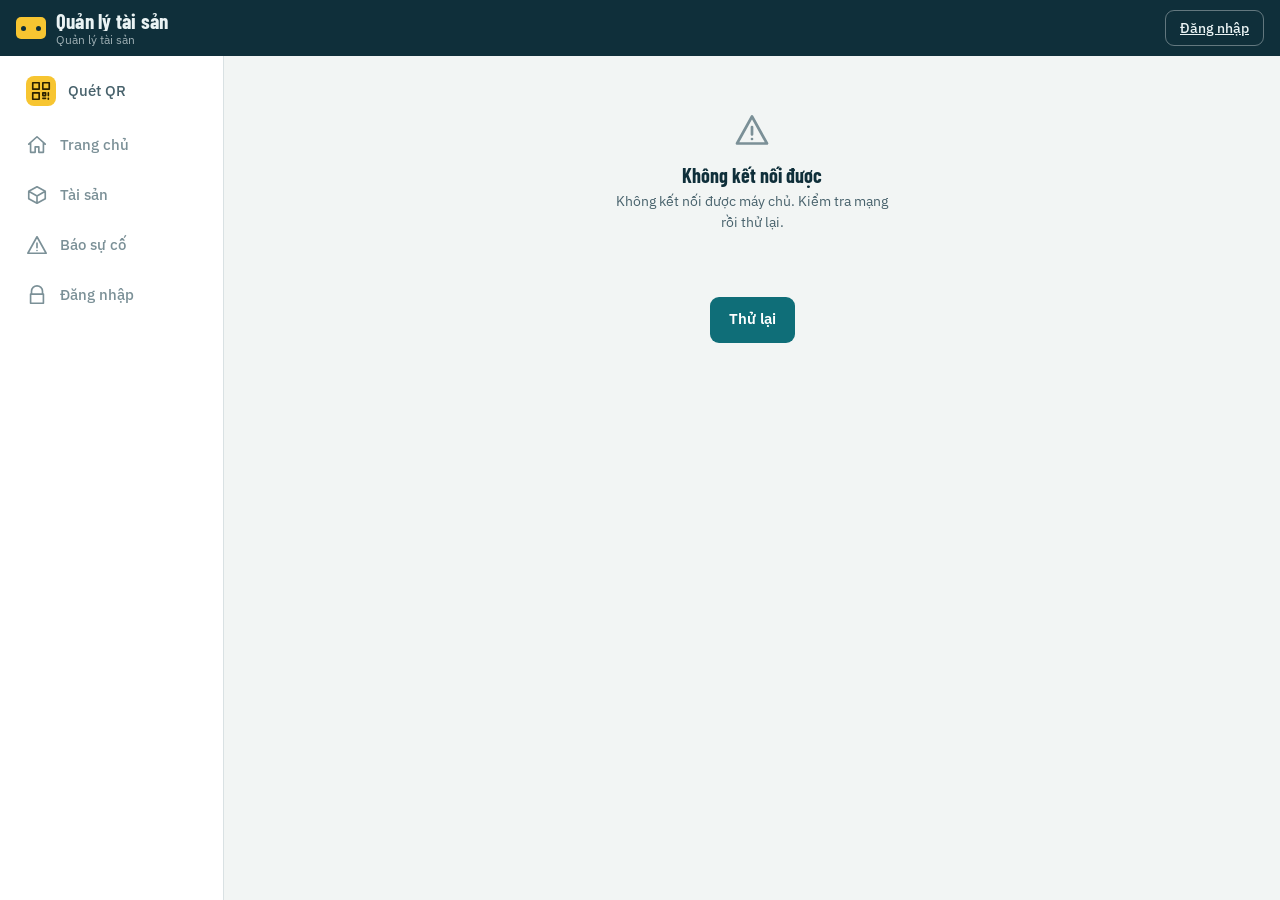
<file: index.html>
<!doctype html>
<html lang="vi">
<head>
<meta charset="utf-8">
<meta name="viewport" content="width=device-width, initial-scale=1, viewport-fit=cover">
<meta name="theme-color" content="#0F2F3A">
<meta name="color-scheme" content="light dark">
<meta name="apple-mobile-web-app-capable" content="yes">
<meta name="apple-mobile-web-app-title" content="Quản lý tài sản">
<title>Quản lý tài sản</title>
<link rel="manifest" href="manifest.webmanifest">
<link rel="icon" type="image/png" href="assets/icon-192.png">
<link rel="apple-touch-icon" href="assets/apple-touch-icon.png">
<link rel="stylesheet" href="assets/app.css">
<script src="config.js"></script>
<script src="assets/common.js"></script>
<script>if(!window.QL){document.addEventListener('DOMContentLoaded',function(){document.body.innerHTML='<div style="font:16px/1.6 Arial,sans-serif;max-width:560px;margin:10vh auto;padding:0 20px;color:#0F2F3A"><h2 style="margin:0 0 12px">Chưa tải được giao diện</h2><p>Trên GitHub đang <b>thiếu thư mục assets</b> (hoặc file assets/common.js). Hãy tải lên đủ các mục: <b>index.html, labels.html, config.js, manifest.webmanifest</b> và hai thư mục <b>assets</b>, <b>lib</b>. Xong thì chờ 1 đến 2 phút rồi tải lại trang (Ctrl+F5).</p></div>';});}</script>
</head>
<body>
<header class="topbar" id="topbar"></header>
<main id="main"><div id="view" aria-live="polite"></div></main>
<nav class="tabbar" id="tabbar" aria-label="Điều hướng chính"></nav>
<div class="toast-root" id="toast-root" aria-live="polite"></div>
<div id="sheet-root"></div>
<noscript><p style="padding:24px">Ứng dụng cần bật JavaScript để hoạt động.</p></noscript>
<script>
/* ===== PHẦN 1: lõi ứng dụng, khung giao diện, trang chủ, danh sách và hồ sơ tài sản ===== */
(function () {
  'use strict';
  var Q = window.QL, esc = Q.esc, icon = Q.icon, api = Q.api, Auth = Q.Auth, toast = Q.toast;
  var $ = function (s, r) { return (r || document).querySelector(s); };
  var $$ = function (s, r) { return Array.prototype.slice.call((r || document).querySelectorAll(s)); };
  var view = document.getElementById('view');
  var S = { cfg: null, meta: null, assets: null, assetsAt: 0, nav: 0, badge: { tasks: 0, inc: 0 } };
  var KIND = { plan: 'Bảo trì', kiemdinh: 'Kiểm định', baohanh: 'Hết bảo hành', hopdong: 'Hợp đồng' };
  var isStaff = function () { return Auth.is(); };
  var canEdit = function () { return Auth.can(['BQT', 'KY_THUAT']); };

  /* ---------- Thành phần dùng lại ---------- */
  function statusTag(s) { return '<span class="tag ' + Q.toneOfStatus(s) + '"><i class="dot"></i>' + esc(s) + '</span>'; }
  function planTag(p) { return '<span class="tag ' + Q.toneOfPlan(p.trangThai) + '">' + esc(p.trangThai === 'Còn hạn' ? 'Còn hạn' : Q.dueText(p.conLai)) + '</span>'; }
  function monogram(code, cls) { return '<span class="' + (cls || 'thumb') + '" style="background:' + Q.hue(code) + ';color:#fff">' + esc(code) + '</span>'; }
  function emptyBox(ic, title, text, action) {
    return '<div class="empty">' + icon(ic) + '<h3>' + esc(title) + '</h3><p>' + esc(text) + '</p>' + (action || '') + '</div>';
  }
  function skeleton(n) { var h = ''; for (var i = 0; i < (n || 5); i++) h += '<div class="sk-row"><div class="sk"></div><div><div class="sk sk-line" style="width:70%"></div><div class="sk sk-line" style="width:45%"></div></div></div>'; return '<div class="register">' + h + '</div>'; }
  function errorView(msg, retry) {
    view.innerHTML = '<div class="page">' + emptyBox('alert', 'Không tải được dữ liệu', msg, '<button class="btn" id="retry">' + icon('refresh', 'sm') + 'Thử lại</button>') + '</div>';
    $('#retry').onclick = retry;
  }
  function busy(btn, fn) {
    var old = btn.innerHTML; btn.disabled = true; btn.innerHTML = '<span class="spin"></span>';
    return Promise.resolve().then(fn).finally(function () { btn.disabled = false; btn.innerHTML = old; });
  }
  function setTitle(t) { document.title = (t ? t + ' - ' : '') + (S.cfg ? S.cfg.tenNgan || S.cfg.ten : 'Quản lý tài sản'); }
  function go(path) { if (location.hash === '#' + path) render(); else location.hash = path; }

  /* ---------- Ngăn kéo / hộp thoại ---------- */
  function openSheet(o) {
    var root = $('#sheet-root'), prev = document.activeElement, ov = document.createElement('div');
    ov.className = 'overlay';
    ov.innerHTML = '<div class="sheet" role="dialog" aria-modal="true" aria-label="' + esc(o.title) + '"><div class="sheet-head"><h2>' + esc(o.title) + '</h2><button class="x" type="button" aria-label="Đóng">' + icon('x', 'sm') + '</button></div><div class="sheet-body">' + (o.body || '') + '</div>' + (o.foot ? '<div class="sheet-foot">' + o.foot + '</div>' : '') + '</div>';
    root.appendChild(ov); document.body.style.overflow = 'hidden';
    var done = false;
    var h = {
      el: ov, body: $('.sheet-body', ov), foot: $('.sheet-foot', ov),
      close: function () {
        if (done) return; done = true; ov.remove();
        if (!$('#sheet-root .overlay')) document.body.style.overflow = '';
        if (prev && prev.focus) { try { prev.focus(); } catch (e) { /* bỏ qua */ } }
        if (o.onClose) o.onClose();
      }
    };
    ov.addEventListener('mousedown', function (e) { if (e.target === ov) h.close(); });
    ov.addEventListener('keydown', function (e) { if (e.key === 'Escape') h.close(); });
    $('.x', ov).addEventListener('click', h.close);
    setTimeout(function () { var f = $('input:not([type=hidden]),textarea,select', h.body); (f || $('.x', ov)).focus({ preventScroll: true }); }, 40);
    return h;
  }
  function confirmBox(title, text, ok, danger) {
    return new Promise(function (resolve) {
      var s = openSheet({
        title: title, body: '<p class="muted" style="margin:0">' + esc(text) + '</p>',
        foot: '<button class="btn ghost" data-a="no">Hủy</button><button class="btn ' + (danger ? 'danger' : '') + '" data-a="yes">' + esc(ok || 'Đồng ý') + '</button>',
        onClose: function () { resolve(false); }
      });
      s.foot.addEventListener('click', function (e) { var b = e.target.closest('[data-a]'); if (!b) return; if (b.dataset.a === 'yes') resolve(true); s.close(); });
    });
  }

  /* ---------- Khung: thanh trên và thanh điều hướng ---------- */
  function renderShell() {
    var cfg = S.cfg || {}, u = Auth.user;
    $('#topbar').innerHTML =
      '<a class="brand" href="#/"><span class="brand-mark"></span><span><span class="brand-name">' + esc(cfg.tenNgan || cfg.ten || 'Quản lý tài sản') + '</span><div class="brand-sub">Quản lý tài sản</div></span></a><span class="grow"></span>' +
      (u ? '<button class="chip-user" id="btn-account" aria-label="Tài khoản"><span class="avatar">' + esc(initial(u.ten)) + '</span>' + esc(shortName(u.ten)) + '</button>'
        : '<a class="btn-login" href="#/login">Đăng nhập</a>');
    var tabs = u ? [
      ['home', '/', 'home', 'Trang chủ'], ['assets', '/assets', 'box', 'Tài sản'], ['scan', '/scan', 'qr', 'Quét QR'],
      ['tasks', '/tasks', 'tasks', 'Công việc'], ['incidents', '/incidents', 'alert', 'Sự cố']
    ] : [
      ['home', '/', 'home', 'Trang chủ'], ['assets', '/assets', 'box', 'Tài sản'], ['scan', '/scan', 'qr', 'Quét QR'],
      ['report', '/report', 'alert', 'Báo sự cố'], ['login', '/login', 'lock', 'Đăng nhập']
    ];
    if (u && u.vaiTro === 'BQT') tabs.push(['dashboard', '/dashboard', 'chart', 'Tổng quan']);
    $('#tabbar').innerHTML = tabs.map(function (t) {
      var n = t[0] === 'tasks' ? S.badge.tasks : (t[0] === 'incidents' ? S.badge.inc : 0);
      return '<a class="tab ' + (t[0] === 'scan' ? 'scan' : '') + (t[0] === 'dashboard' ? ' desk-only' : '') + '" data-tab="' + t[0] + '" href="#' + t[1] + '">' +
        (t[0] === 'scan' ? '<span class="ico-wrap">' + icon(t[2]) + '</span>' : icon(t[2])) + '<span>' + t[3] + '</span>' + (n ? '<span class="count">' + (n > 99 ? '99+' : n) + '</span>' : '') + '</a>';
    }).join('');
    var b = $('#btn-account'); if (b) b.onclick = openAccount;
  }
  function initial(n) { n = String(n || '?').trim(); return n.split(/\s+/).pop().charAt(0).toUpperCase(); }
  function shortName(n) { var p = String(n || '').trim().split(/\s+/); return p.length > 2 ? p.slice(-2).join(' ') : p.join(' '); }
  function markTab(name) {
    $$('#tabbar .tab').forEach(function (t) { if (t.dataset.tab === name) t.setAttribute('aria-current', 'page'); else t.removeAttribute('aria-current'); });
  }
  function setBadges(h) { if (!h || !h.stats) return; S.badge.tasks = (h.stats.quaHan || 0); S.badge.inc = (h.stats.suCoMo || 0); renderShell(); markTab(S.curTab); }

  /* ---------- Dữ liệu dùng chung ---------- */
  function loadAssets(force) {
    if (!force && S.assets && Date.now() - S.assetsAt < 90000) return Promise.resolve(S.assets);
    return api('assets').then(function (a) { S.assets = a; S.assetsAt = Date.now(); return a; });
  }
  function loadMeta() { if (S.meta || !canEditOrStaff()) return Promise.resolve(S.meta || { locations: [], vendors: [] }); return api('meta').then(function (m) { S.meta = m; return m; }); }
  function canEditOrStaff() { return isStaff(); }
  function invalidate() { S.assetsAt = 0; S.assets = null; S.meta = null; }

  /* ---------- Hàng danh sách ---------- */
  function assetRow(a) {
    var img = a.anh ? '<img class="thumb" loading="lazy" decoding="async" referrerpolicy="no-referrer" alt="" src="' + esc(Q.thumb(a.anh, 160)) + '">' : monogram(a.nhom, 'thumb');
    var due = (isStaff() && a.kh && a.kh.trangThai !== 'Còn hạn') ? '<span class="tag ' + Q.toneOfPlan(a.kh.trangThai) + '">' + esc(Q.dueText(a.kh.conLai)) + '</span>' : '';
    return '<a class="row" href="#/a/' + encodeURIComponent(a.id) + '">' + img + '<div><p class="name">' + esc(a.ten) + '</p><div class="sub"><span class="mono">' + esc(a.id) + '</span>' +
      (a.viTri ? '<span>' + icon('pin') + esc(a.viTri) + '</span>' : '') + '</div></div><div class="end">' + statusTag(a.tinhTrang) + due + '</div></a>';
  }
  function taskRow(t) {
    var tone = t.trangThai === 'Quá hạn' ? 'bad' : 'warn', tag = '<span class="tag ' + tone + '">' + esc(Q.dueText(t.soNgay)) + '</span>';
    var inner = '<span class="bar ' + tone + '"></span><div><p class="name">' + esc(t.ten) + '</p><div class="sub"><span>' + esc(t.hangMuc || KIND[t.loai]) + '</span>' + (t.viTri ? '<span>' + icon('pin') + esc(t.viTri) + '</span>' : '') +
      '</div></div><div class="end">' + tag + '<span class="faint" style="font-size:12px">hạn ' + esc(Q.fmtDate(t.han)) + '</span></div>';
    return t.maTS ? '<a class="row no-thumb" href="#/a/' + encodeURIComponent(t.maTS) + '">' + inner + '</a>' : '<div class="row no-thumb">' + inner + '</div>';
  }
  function logRow(l) {
    return '<a class="row no-thumb" href="#/a/' + encodeURIComponent(l.maTS) + '"><div><p class="name">' + esc(l.tenTS) + '</p><div class="sub"><span>' + esc(l.loai) + '</span><span>' + esc(Q.ago(l.thoiGian)) + '</span></div>' +
      '<div class="muted" style="font-size:13.5px;margin-top:3px;display:-webkit-box;-webkit-line-clamp:2;-webkit-box-orient:vertical;overflow:hidden">' + esc(l.noiDung) + '</div></div><span></span></a>';
  }

  /* ---------- Trang chủ ---------- */
  function viewHome() {
    var my = ++S.nav, cfg = S.cfg, u = Auth.user, staff = isStaff();
    setTitle('');
    var hero = '<section class="hero"><div class="page"><p class="kicker">' + esc(staff ? cfg.ten : 'Quản lý tài sản tòa nhà') + '</p><h1>' + esc(staff ? u.ten : cfg.ten) + '</h1><p>' +
      (staff ? (u.ten === u.vaiTroTen ? '' : esc(u.vaiTroTen) + '. ') + 'Dưới đây là việc cần chú ý hôm nay.' : 'Tra cứu thiết bị, xem lịch sử bảo trì và gửi phản ánh khi phát hiện sự cố.') + '</p>' +
      (staff ? '' : '<div class="hero-actions"><a class="btn signal" href="#/scan">' + icon('qr', 'sm') + 'Quét mã QR</a><a class="btn on-dark" href="#/report">' + icon('alert', 'sm') + 'Báo sự cố</a></div>') + '</div></section>' +
      '<form class="searchbox" id="home-search" role="search">' + icon('search') + '<input type="search" placeholder="Tìm thiết bị theo tên hoặc mã" aria-label="Tìm thiết bị" autocomplete="off"></form>';
    view.innerHTML = hero + '<div class="page" id="home-body" style="padding-top:26px">' + skeleton(4) + '</div>';
    $('#home-search').addEventListener('submit', function (e) { e.preventDefault(); var q = $('input', e.target).value.trim(); go('/assets' + (q ? '?q=' + encodeURIComponent(q) : '')); });
    return api('home').then(function (h) {
      if (my !== S.nav) return;
      if (Auth.is() && !h.user) { Auth.clear(); renderShell(); markTab('home'); toast('Phiên đăng nhập đã hết hạn.', 'err'); return viewHome(); }
      setBadges(h);
      var b = '';
      if (cfg.thongBao) b += '<div class="notice">' + icon('info') + '<span>' + esc(cfg.thongBao) + '</span></div>';
      if (staff) {
        var st = h.stats;
        b += '<div class="strip" style="margin-top:2px"><a class="cell" href="#/tasks"><div class="num ' + (st.quaHan ? 'bad' : '') + '">' + st.quaHan + '</div><div class="lbl">Quá hạn</div></a>' +
          '<a class="cell" href="#/tasks"><div class="num ' + (st.sapDen ? 'warn' : '') + '">' + st.sapDen + '</div><div class="lbl">Sắp đến hạn</div></a>' +
          '<a class="cell" href="#/incidents"><div class="num ' + (st.suCoMo ? 'info' : '') + '">' + st.suCoMo + '</div><div class="lbl">Sự cố đang mở</div></a>' +
          '<a class="cell" href="#/assets"><div class="num">' + st.taiSan + '</div><div class="lbl">Tài sản</div></a></div>';
        if (st.choDuyet) b += '<a class="notice" href="#/dashboard" style="text-decoration:none;margin-top:12px">' + icon('money') + '<span>' + st.choDuyet + ' khoản chi phí đang chờ Ban Quản Trị duyệt.</span></a>';
        b += '<div class="section"><div class="quick">' +
          '<a href="#/scan"><span class="qi y">' + icon('qr') + '</span>Quét mã QR</a>' +
          (canEdit() ? '<a href="#/new"><span class="qi">' + icon('plus') + '</span>Thêm tài sản</a>' : '') +
          '<a href="#/report"><span class="qi">' + icon('alert') + '</span>Báo sự cố</a>' +
          (Auth.can(['BQT']) ? '<a href="#/dashboard"><span class="qi">' + icon('chart') + '</span>Tổng quan</a>' : '') +
          (Auth.can(['BQT', 'KY_THUAT']) ? '<button id="btn-share"><span class="qi">' + icon('share') + '</span>Gửi tổng hợp</button>' : '') +
          (Auth.can(['BQT', 'KY_THUAT']) ? '<a href="labels.html"><span class="qi">' + icon('printer') + '</span>In tem QR</a>' : '') + '</div></div>';
        b += '<div class="section"><div class="section-head"><h2>Cần làm</h2><a class="more" href="#/tasks">Xem tất cả</a></div>' +
          (h.tasks.length ? '<div class="register">' + h.tasks.map(taskRow).join('') + '</div>' : '<div class="panel">' + emptyBox('check', 'Không có việc quá hạn', 'Mọi lịch bảo trì đang trong hạn.') + '</div>') + '</div>';
      } else {
        if (cfg.hotline) b += '<a class="panel pad" href="tel:' + esc(cfg.hotline.replace(/[^\d+]/g, '')) + '" style="display:flex;gap:12px;align-items:center;text-decoration:none;color:inherit;margin-top:18px"><span class="qi" style="width:40px;height:40px;border-radius:9px;background:var(--bad-bg);color:var(--bad);display:grid;place-items:center">' + icon('phone') + '</span><span><b>Khẩn cấp cần xử lý ngay?</b><br><span class="muted">Gọi trực ban ' + esc(cfg.hotline) + '</span></span></a>';
        b += '<div class="section" style="margin-top:22px"><div class="section-head"><h2>Thiết bị theo nhóm</h2><a class="more" href="#/assets">Tất cả ' + h.stats.taiSan + '</a></div><div class="groups">' +
          h.groups.map(function (g) { return '<a class="group" href="#/assets?g=' + encodeURIComponent(g.ma) + '">' + monogram(g.ma, 'mono-badge') + '<span style="min-width:0"><span class="g-name">' + esc(g.ten) + '</span><br><span class="g-n">' + g.soLuong + ' thiết bị</span></span></a>'; }).join('') + '</div></div>';
      }
      if (h.recent.length) b += '<div class="section"><div class="section-head"><h2>Bảo trì gần đây</h2></div><div class="register">' + h.recent.map(logRow).join('') + '</div></div>';
      b += '<p class="foot-note">Phiên bản ' + esc(cfg.version) + '</p>';
      $('#home-body').innerHTML = b;
      var sh = $('#btn-share'); if (sh) sh.onclick = function () { shareDigest(sh); };
    }).catch(function (e) { if (my === S.nav) errorView(e.message, viewHome); });
  }

  /* ---------- Danh sách tài sản ---------- */
  function viewAssets(r) {
    var my = ++S.nav, staff = isStaff();
    setTitle('Tài sản');
    var st = { q: r.q.q || '', g: r.q.g || '', f: r.q.f || '', n: 60 };
    view.innerHTML = '<div class="page"><div class="form-title" style="margin-bottom:4px">Tài sản' + (canEdit() ? '<span style="flex:1"></span><a class="btn sm" href="#/new">' + icon('plus', 'sm') + 'Thêm mới</a>' : '') + '</div>' +
      '<div class="searchbox" style="margin:10px 0 0"><span class="sr">Tìm</span>' + icon('search') + '<input id="aq" type="search" placeholder="Tìm theo tên, mã, vị trí" value="' + esc(st.q) + '" autocomplete="off"></div>' +
      '<div class="filters" id="gf"></div><div id="alist" style="margin-top:10px">' + skeleton(6) + '</div></div>';
    return loadAssets().then(function (all) {
      if (my !== S.nav) return;
      var groups = {}; all.forEach(function (a) { groups[a.nhom] = a.nhomTen; });
      function draw() {
        var q = Q.norm(st.q), list = all.filter(function (a) {
          if (st.g && a.nhom !== st.g) return false;
          if (st.f === 'chuy' && !(a.tinhTrang !== 'Hoạt động tốt' && a.tinhTrang !== 'Ngừng sử dụng' || (a.kh && a.kh.trangThai !== 'Còn hạn'))) return false;
          if (st.f === 'noanh' && a.anh) return false;
          return !q || Q.norm(a.ten + ' ' + a.id + ' ' + a.viTri + ' ' + a.nhomTen + ' ' + a.tinhTrang).indexOf(q) >= 0;
        });
        var chips = '<button class="fchip" data-g="" aria-pressed="' + (!st.g) + '">Tất cả (' + all.length + ')</button>' + Object.keys(groups).map(function (g) { return '<button class="fchip" data-g="' + esc(g) + '" aria-pressed="' + (st.g === g) + '">' + esc(groups[g]) + '</button>'; }).join('');
        if (staff) chips += '<span style="width:8px;flex:none"></span><button class="fchip" data-f="chuy" aria-pressed="' + (st.f === 'chuy') + '">Cần chú ý</button><button class="fchip" data-f="noanh" aria-pressed="' + (st.f === 'noanh') + '">Chưa có ảnh</button>';
        $('#gf').innerHTML = chips;
        $('#alist').innerHTML = list.length ? '<p class="muted" style="margin:0 0 8px;font-size:13.5px">' + list.length + ' tài sản</p><div class="register">' + list.slice(0, st.n).map(assetRow).join('') + '</div>' +
          (list.length > st.n ? '<button class="btn ghost block" id="more" style="margin-top:12px">Hiện thêm ' + Math.min(60, list.length - st.n) + ' tài sản</button>' : '')
          : '<div class="panel">' + emptyBox('search', 'Không tìm thấy tài sản', 'Thử từ khóa khác hoặc bỏ bớt bộ lọc.', '<button class="btn ghost" id="clear">Xóa bộ lọc</button>') + '</div>';
        var m = $('#more'); if (m) m.onclick = function () { st.n += 60; draw(); };
        var c = $('#clear'); if (c) c.onclick = function () { st.q = st.g = st.f = ''; $('#aq').value = ''; draw(); };
      }
      $('#gf').addEventListener('click', function (e) {
        var b = e.target.closest('.fchip'); if (!b) return;
        if (b.dataset.f !== undefined) st.f = st.f === b.dataset.f ? '' : b.dataset.f; else st.g = b.dataset.g;
        st.n = 60; draw();
      });
      $('#aq').addEventListener('input', Q.debounce(function (e) { st.q = e.target.value; st.n = 60; draw(); }, 150));
      draw();
    }).catch(function (e) { if (my === S.nav) errorView(e.message, function () { viewAssets(r); }); });
  }

  /* ---------- Hồ sơ tài sản ---------- */
  function logType(l) { return { 'Sửa chữa': 't-sc', 'Kiểm tra': 't-kt', 'Kiểm định': 't-kd', 'Thay thế vật tư': 't-tt' }[l] || ''; }
  function viewAsset(r, id) {
    var my = ++S.nav, staff = isStaff();
    view.innerHTML = '<div class="cover"><div class="sk" style="position:absolute;inset:0;border-radius:0"></div></div><div class="page" style="padding-top:60px">' + skeleton(3) + '</div>';
    return api('asset', { id: id }).then(function (d) {
      if (my !== S.nav) return;
      var a = d.asset; setTitle(a.ten);
      var cover = '<div class="cover">' + (a.anh ? '<img alt="Ảnh ' + esc(a.ten) + '" referrerpolicy="no-referrer" src="' + esc(a.anh) + '">' : '<div class="none">' + monogram(a.nhom, 'mono-badge mb') + '<span>' + (canEdit() ? 'Chưa có ảnh thiết bị' : 'Thiết bị chưa có ảnh') + '</span>' + (canEdit() ? '<a class="btn sm signal" href="#/edit/' + encodeURIComponent(a.id) + '">' + icon('camera', 'sm') + 'Chụp ảnh ngay</a>' : '') + '</div>') +
        '<div class="shade"></div><button class="icon-btn back" id="btn-back" aria-label="Quay lại">' + icon('back') + '</button><span class="cstatus">' + statusTag(a.tinhTrang) + '</span></div>';
      var plate = '<div class="plate"><span class="pid">' + esc(a.id) + '</span><span class="pgrp">' + esc(a.nhomTen) + '</span></div>';
      var loc = a.viTri ? '<div class="muted" style="display:flex;gap:6px;align-items:center">' + icon('pin', 'sm') + '<span>' + esc(a.viTri) + '</span>' + (staff && a.lat !== null && a.lat !== undefined ? '<a href="https://www.google.com/maps?q=' + a.lat + ',' + a.lng + '" target="_blank" rel="noopener" style="margin-left:6px;font-size:13.5px">Xem bản đồ</a>' : '') + '</div>' : '';
      var kv = [['Hãng', a.hang], ['Model', a.model], ['Ngày lắp đặt', Q.fmtDate(a.ngayLap)], ['Hạn bảo hành', Q.fmtDate(a.hanBaoHanh)], ['Hạn kiểm định', Q.fmtDate(a.hanKiemDinh)]];
      if (staff) kv.push(['Số serial', a.serial], ['Nhà thầu bảo trì', a.nhaThau], ['Hiển thị cho cư dân', a.congKhai === 'N' ? 'Không' : 'Có']);
      var info = '<div class="panel kv">' + kv.filter(function (x) { return x[1]; }).map(function (x) { return '<div><div class="k">' + x[0] + '</div><div class="v">' + esc(x[1]) + '</div></div>'; }).join('') +
        (staff && a.ghiChu ? '<div class="full"><div class="k">Ghi chú nội bộ</div><div class="v">' + esc(a.ghiChu) + '</div></div>' : '') + '</div>';
      var b = '<div class="page"><div class="title-block"><h1>' + esc(a.ten) + '</h1>' + loc + '</div>';
      var worst = staff && d.plans ? d.plans.filter(function (p) { return p.trangThai === 'Quá hạn'; })[0] : null;
      if (worst) b += '<div class="notice" style="background:var(--bad-bg);color:var(--bad);margin:8px 0 12px">' + icon('alert') + '<span>' + esc(worst.hangMuc) + ' đã ' + esc(Q.dueText(worst.conLai)) + '.</span></div>';
      b += '<div class="section" style="margin-top:14px">' + info + '</div>';
      if (staff) {
        b += '<div class="section"><div class="section-head"><h2>Lịch bảo trì</h2>' + (canEdit() ? '<button class="btn sm ghost" id="btn-plan">' + icon('plus', 'sm') + 'Thêm lịch</button>' : '') + '</div><div class="register">' +
          (d.plans.length ? d.plans.map(function (p) {
            return '<div class="plan"><div><b>' + esc(p.hangMuc) + '</b><small>Mỗi ' + p.chuKy + ' ngày, gần nhất ' + esc(Q.fmtDate(p.lanCuoi) || 'chưa có') + (p.han ? ', hạn ' + esc(Q.fmtDate(p.han)) : '') + '</small></div><div style="display:flex;gap:8px;align-items:center">' + planTag(p) +
              (canEdit() ? '<button class="icon-btn" style="box-shadow:none;border:1px solid var(--line);width:34px;height:34px" data-plan="' + esc(p.ma) + '" aria-label="Sửa lịch">' + icon('edit', 'sm') + '</button>' : '') + '</div></div>';
          }).join('') : '<div class="plan"><small>Chưa có lịch bảo trì định kỳ.</small></div>') + '</div></div>';
        var open = d.suCo.filter(function (s) { return ['Chờ duyệt', 'Mới', 'Đang xử lý'].indexOf(s.trangThai) >= 0; });
        if (open.length) b += '<div class="section"><div class="section-head"><h2>Sự cố đang mở</h2></div><div class="register">' + open.map(incidentRow).join('') + '</div></div>';
      }
      b += '<div class="section"><div class="section-head"><h2>Lịch sử bảo trì</h2></div>' + (d.logs.length ? '<div class="panel pad"><ol class="timeline">' + d.logs.map(function (l) { return timelineItem(l, staff); }).join('') + '</ol></div>' :
        '<div class="panel">' + emptyBox('wrench', 'Chưa có lịch sử bảo trì', staff ? 'Ghi lần bảo trì đầu tiên để bắt đầu theo dõi.' : 'Thiết bị này chưa có bản ghi công khai.') + '</div>') + '</div>';
      if (staff && Auth.can(['BQT', 'KY_THUAT'])) b += '<p style="margin:16px 0 0"><a href="labels.html#' + encodeURIComponent(a.id) + '">' + icon('printer', 'sm') + ' In tem QR cho thiết bị này</a></p>';
      b += '<div class="actionbar">' + (staff ? '<button class="btn" id="btn-log">' + icon('wrench', 'sm') + (Auth.role() === 'BAO_VE' ? 'Ghi kiểm tra' : 'Ghi bảo trì') + '</button><a class="btn ghost" href="#/report?a=' + encodeURIComponent(a.id) + '">' + icon('alert', 'sm') + 'Báo sự cố</a>' + (canEdit() ? '<a class="btn ghost" style="flex:0 0 46px;padding:0" href="#/edit/' + encodeURIComponent(a.id) + '" aria-label="Sửa thông tin">' + icon('edit', 'sm') + '</a>' : '') :
        '<a class="btn" href="#/report?a=' + encodeURIComponent(a.id) + '">' + icon('alert', 'sm') + 'Báo sự cố thiết bị này</a>') + '</div></div>';
      view.innerHTML = cover + plate + b;
      $('#btn-back').onclick = function () { if (S.routes > 1) history.back(); else go('/assets'); };
      var bl = $('#btn-log'); if (bl) bl.onclick = function () { openLogSheet(d); };
      var bp = $('#btn-plan'); if (bp) bp.onclick = function () { openPlanSheet(a, null); };
      $$('[data-plan]').forEach(function (el) { el.onclick = function () { openPlanSheet(a, d.plans.filter(function (p) { return p.ma === el.dataset.plan; })[0]); }; });
      $$('[data-approve]').forEach(function (el) { el.onclick = function () { busy(el, function () { return api('approveLog', { id: el.dataset.id, duyet: el.dataset.approve }).then(function () { toast(el.dataset.approve === 'Đã duyệt' ? 'Đã duyệt chi phí.' : 'Đã từ chối khoản chi.'); invalidate(); viewAsset(r, id); }); }).catch(function (e) { toast(e.message, 'err'); }); }; });
      bindIncidentRows(view);
    }).catch(function (e) {
      if (my !== S.nav) return;
      if (e.code === 'NF') view.innerHTML = '<div class="page" style="padding-top:20px">' + emptyBox('search', 'Không tìm thấy thiết bị', 'Mã này chưa có trong hệ thống hoặc không được hiển thị cho cư dân.', '<a class="btn" href="#/assets">Xem danh sách tài sản</a>') + '</div>';
      else errorView(e.message, function () { viewAsset(r, id); });
    });
  }
  function timelineItem(l, staff) {
    var meta = '';
    if (staff) {
      meta = '<div class="tl-meta"><span>' + icon('user', 'sm') + ' ' + esc(l.nguoi) + '</span>' + (l.congKhai === 'N' ? '<span class="tag">Nội bộ</span>' : '') +
        (l.chiPhi ? '<span class="tag ' + (l.duyet === 'Đã duyệt' ? 'ok' : l.duyet === 'Từ chối' ? 'bad' : 'warn') + '">' + esc(Q.money(l.chiPhi)) + ', ' + esc((l.duyet || 'Chờ duyệt').toLowerCase()) + '</span>' + (l.nguon ? '<span>' + esc(l.nguon) + '</span>' : '') : '') + '</div>';
      if (l.chiPhi && l.duyet === 'Chờ duyệt' && Auth.can(['BQT'])) meta += '<div class="tl-meta"><button class="btn sm" data-approve="Đã duyệt" data-id="' + esc(l.id) + '">Duyệt</button><button class="btn sm ghost" data-approve="Từ chối" data-id="' + esc(l.id) + '">Từ chối</button></div>';
    } else if (l.boPhan) meta = '<div class="tl-meta"><span>' + esc(l.boPhan) + '</span></div>';
    return '<li class="' + logType(l.loai) + '"><div class="tl-head"><b>' + esc(l.loai) + '</b><span class="tl-when">' + esc(Q.fmtDateTime(l.thoiGian)) + '</span></div><p class="tl-body">' + esc(l.noiDung) + '</p>' + meta + '</li>';
  }


  /* ===== PHẦN 2: quét QR, báo sự cố, đăng nhập, công việc, sự cố ===== */

  var scripts = {};
  function loadScript(src) {
    if (scripts[src]) return scripts[src];
    return (scripts[src] = new Promise(function (ok, bad) { var s = document.createElement('script'); s.src = src; s.onload = ok; s.onerror = function () { delete scripts[src]; bad(new Error('Không tải được ' + src)); }; document.head.appendChild(s); }));
  }

  /* ---------- Quét QR ---------- */
  var scanner = null;
  function stopScanner() { if (scanner) { var s = scanner; scanner = null; try { s.stop().then(function () { s.clear(); }).catch(function () { }); } catch (e) { /* bỏ qua */ } } }
  function codeFromText(t) {
    t = String(t || '').trim();
    try { var u = new URL(t), a = u.searchParams.get('a'); if (a) return a; var m = /#\/a\/([^?]+)/.exec(u.hash); if (m) return decodeURIComponent(m[1]); } catch (e) { /* không phải URL */ }
    return t;
  }
  function viewScan() {
    ++S.nav; setTitle('Quét mã QR');
    view.innerHTML = '<div class="page"><div class="form-title">Quét mã QR</div><p class="muted" style="margin:-6px 0 14px">Đưa camera vào mã QR dán trên thiết bị để mở hồ sơ.</p>' +
      '<div class="scanner"><div id="reader"></div><div class="frame"><i></i><i></i><i></i><i></i></div></div>' +
      '<form id="manual" class="panel pad" style="margin-top:16px"><div class="field"><label for="mcode">Hoặc nhập mã thiết bị</label><div style="display:flex;gap:8px"><input class="input mono" id="mcode" placeholder="' + esc((S.cfg && S.cfg.ma) || 'DP-TM-001') + '" autocapitalize="characters" autocomplete="off"><button class="btn" type="submit" style="white-space:nowrap;flex:none">Mở</button></div></div></form></div>';
    $('#manual').addEventListener('submit', function (e) { e.preventDefault(); var c = codeFromText($('#mcode').value); if (c) go('/a/' + encodeURIComponent(c)); });
    function fail(msg) { var el = document.createElement('div'); el.className = 'msg'; el.textContent = msg; $('.scanner').appendChild(el); }
    return loadScript('lib/html5-qrcode.min.js').then(function () {
      if (!$('#reader')) return;
      scanner = new window.Html5Qrcode('reader', { verbose: false });
      return scanner.start({ facingMode: 'environment' }, { fps: 10, aspectRatio: 1, qrbox: function (w, h) { var s = Math.floor(Math.min(w, h) * 0.72); return { width: s, height: s }; } },
        function (text) {
          var c = codeFromText(text); if (!c) return;
          if (navigator.vibrate) navigator.vibrate(60);
          stopScanner(); go('/a/' + encodeURIComponent(c));
        }, function () { });
    }).catch(function () { fail('Không mở được camera. Hãy cho phép trang này dùng camera trong cài đặt trình duyệt, hoặc nhập mã thiết bị ở bên dưới.'); });
  }

  /* ---------- Chọn tài sản (cho người không quét được QR) ---------- */
  function openAssetPicker(onPick) {
    var s = openSheet({ title: 'Chọn thiết bị', body: '<div class="searchbox" style="margin:0 0 10px;position:relative"><span class="sr">Tìm</span>' + icon('search') + '<input class="input" style="padding-left:44px;box-shadow:none" id="pq" type="search" placeholder="Tìm theo tên hoặc vị trí" autocomplete="off"></div><div id="pl" class="register"></div>' });
    var all = []; function draw(q) {
      q = Q.norm(q); var l = all.filter(function (a) { return !q || Q.norm(a.ten + ' ' + a.id + ' ' + a.viTri).indexOf(q) >= 0; }).slice(0, 30);
      $('#pl', s.body).innerHTML = l.length ? l.map(function (a) { return '<button type="button" class="row no-thumb" data-id="' + esc(a.id) + '"><div><p class="name">' + esc(a.ten) + '</p><div class="sub"><span class="mono">' + esc(a.id) + '</span><span>' + esc(a.viTri) + '</span></div></div><span></span></button>'; }).join('') : '<div class="empty"><p>Không có thiết bị phù hợp.</p></div>';
    }
    loadAssets().then(function (a) { all = a; draw(''); });
    $('#pq', s.body).addEventListener('input', Q.debounce(function (e) { draw(e.target.value); }, 120));
    $('#pl', s.body).addEventListener('click', function (e) { var b = e.target.closest('[data-id]'); if (!b) return; var a = all.filter(function (x) { return x.id === b.dataset.id; })[0]; s.close(); onPick(a); });
  }

  /* ---------- Biểu mẫu ảnh dùng chung ---------- */
  function photoField(label, hint) {
    return '<div class="field"><span class="lab">' + label + '</span><button type="button" class="photo-drop" id="pd">' + icon('camera') + '<span>Chụp hoặc chọn ảnh</span><span class="hint">' + (hint || '') + '</span></button><input type="file" id="pf" accept="image/*" capture="environment" hidden></div>';
  }
  function bindPhoto(state, root) {
    var pd = $('#pd', root), pf = $('#pf', root);
    pd.onclick = function () { pf.click(); };
    pf.onchange = function () {
      var f = pf.files && pf.files[0]; if (!f) return;
      pd.innerHTML = '<span class="spin" style="border-color:var(--enamel);border-right-color:transparent;width:22px;height:22px;display:inline-block;border-radius:50%;border-width:2px;border-style:solid;animation:spin .7s linear infinite"></span>';
      Q.compressImage(f).then(function (d) { state.photo = d; pd.classList.add('has'); pd.innerHTML = '<img alt="Ảnh đã chọn" src="' + d + '">'; if (state.onPhoto) state.onPhoto(d); })
        .catch(function (e) { toast(e.message, 'err'); pd.innerHTML = icon('camera') + '<span>Chụp hoặc chọn ảnh</span>'; });
    };
  }

  /* ---------- Báo sự cố ---------- */
  function viewReport(r) {
    ++S.nav; setTitle('Báo sự cố');
    var staff = isStaff(), st = { asset: null, photo: '', muc: '' };
    view.innerHTML = '<div class="page"><div class="form-title">Báo sự cố</div><p class="muted" style="margin:-6px 0 14px">' + (staff ? 'Ghi nhận sự cố để đưa vào danh sách xử lý.' : 'Cho chúng tôi biết thiết bị hoặc khu vực gặp sự cố. Ban Quản Trị sẽ xem xét và xử lý.') + '</p><form class="form" id="rf" novalidate>' +
      '<div class="field"><span class="lab">Thiết bị gặp sự cố</span><div id="asset-slot"></div></div>' +
      '<div class="field" id="area-f"><label for="khu">Vị trí hoặc khu vực</label><input class="input" id="khu" maxlength="100" placeholder="Ví dụ: Hành lang tầng 5, Block A" autocomplete="off"></div>' +
      '<div class="field"><label for="mota">Mô tả sự cố</label><textarea class="textarea" id="mota" maxlength="1000" placeholder="Điều gì đang xảy ra? Từ khi nào?"></textarea></div>' +
      (staff ? '<div class="field"><span class="lab">Mức độ</span><div class="opts" id="muc">' + ['Thấp', 'Trung bình', 'Cao', 'Khẩn cấp'].map(function (m) { return '<button type="button" class="opt" data-m="' + m + '" aria-pressed="false">' + m + '</button>'; }).join('') + '</div></div>' :
        '<div class="row2"><div class="field"><label for="ten">Họ tên</label><input class="input" id="ten" placeholder="Không bắt buộc" maxlength="60" autocomplete="name"></div><div class="field"><label for="sdt">Số điện thoại</label><input class="input" id="sdt" placeholder="Không bắt buộc" maxlength="20" inputmode="tel" autocomplete="tel"></div></div>') +
      photoField('Ảnh minh họa (không bắt buộc)', 'Giúp kỹ thuật nắm tình hình nhanh hơn') + '<input class="hp" id="web" tabindex="-1" autocomplete="off" aria-hidden="true">' +
      '<div class="err-msg" id="rerr" role="alert"></div><button class="btn block" id="rsend" type="submit">Gửi phản ánh</button></form></div>';
    function drawAsset() {
      var a = st.asset;
      $('#asset-slot').innerHTML = a ? '<div class="panel" style="display:flex;align-items:center;gap:12px;padding:10px 12px">' + (a.anh ? '<img class="thumb" style="width:44px;height:44px;border-radius:8px;object-fit:cover" referrerpolicy="no-referrer" alt="" src="' + esc(Q.thumb(a.anh, 120)) + '">' : monogram(a.nhom, 'mono-badge')) +
        '<span style="flex:1;min-width:0"><b>' + esc(a.ten) + '</b><br><span class="mono muted" style="font-size:13px">' + esc(a.id) + '</span></span><button type="button" class="btn sm ghost" id="clr">Bỏ chọn</button></div>' :
        '<button type="button" class="btn ghost block" id="pick">' + icon('search', 'sm') + 'Chọn thiết bị từ danh sách</button><span class="hint">Hoặc bỏ qua và ghi vị trí ở bên dưới.</span>';
      var c = $('#clr'), p = $('#pick'); if (c) c.onclick = function () { st.asset = null; drawAsset(); }; if (p) p.onclick = function () { openAssetPicker(function (x) { st.asset = x; drawAsset(); }); };
    }
    drawAsset();
    if (r.q.a) loadAssets().then(function (all) { var a = all.filter(function (x) { return x.id.toLowerCase() === r.q.a.toLowerCase(); })[0]; if (a) { st.asset = a; drawAsset(); } });
    bindPhoto(st, view);
    var mu = $('#muc'); if (mu) mu.addEventListener('click', function (e) { var b = e.target.closest('[data-m]'); if (!b) return; st.muc = st.muc === b.dataset.m ? '' : b.dataset.m; $$('[data-m]', mu).forEach(function (x) { x.setAttribute('aria-pressed', x.dataset.m === st.muc); }); });
    $('#rf').addEventListener('submit', function (e) {
      e.preventDefault(); var err = $('#rerr'); err.textContent = '';
      var moTa = $('#mota').value.trim(), khu = $('#khu').value.trim();
      if (!st.asset && !khu) { err.textContent = 'Vui lòng chọn thiết bị hoặc ghi vị trí gặp sự cố.'; $('#khu').classList.add('err'); $('#khu').focus(); return; }
      if (moTa.length < 5) { err.textContent = 'Vui lòng mô tả sự cố (ít nhất 5 ký tự).'; $('#mota').classList.add('err'); $('#mota').focus(); return; }
      busy($('#rsend'), function () {
        return api('report', { maTS: st.asset ? st.asset.id : '', khuVuc: khu, moTa: moTa, anhData: st.photo || undefined, mucDo: st.muc || undefined, tenNguoiBao: $('#ten') ? $('#ten').value : '', lienHe: $('#sdt') ? $('#sdt').value : '', website: $('#web').value, device: Q.deviceId() })
          .then(function (d) {
            invalidate();
            view.innerHTML = '<div class="page"><div class="success"><div class="tick">' + icon('check') + '</div><h2>Đã gửi phản ánh</h2><p class="muted" style="margin:0 auto 4px;max-width:36ch">' + (staff ? 'Sự cố đã được thêm vào danh sách xử lý.' : 'Cảm ơn bạn. Ban Quản Trị sẽ xem xét và xử lý sớm.') + '</p><p class="muted" style="margin:0 0 20px">Mã tham chiếu: <span class="mono">' + esc(d.id) + '</span></p><div style="display:flex;gap:10px;justify-content:center;flex-wrap:wrap"><a class="btn" href="#/">Về trang chủ</a><button class="btn ghost" id="again">Gửi phản ánh khác</button></div></div></div>';
            $('#again').onclick = function () { go('/report'); render(); };
          });
      }).catch(function (e2) { err.textContent = e2.message; });
    });
  }

  /* ---------- Đăng nhập bằng PIN ---------- */
  function viewLogin(r) {
    ++S.nav; setTitle('Đăng nhập');
    if (Auth.is()) { go('/'); return; }
    var pin = '', len = 6, working = false;
    var keys = ['1', '2', '3', '4', '5', '6', '7', '8', '9', 'x', '0', 'b'];
    view.innerHTML = '<div class="login"><div class="login-card"><div class="lock-badge">' + icon('lock', 'lg') + '</div><h1>Đăng nhập</h1><p>Nhập mã PIN 6 số do Ban Quản Trị cấp cho bạn.</p><div class="dots" id="dots" role="status" aria-live="polite">' + new Array(len + 1).join('<i></i>') + '</div><div class="keypad" id="kp">' +
      keys.map(function (k) { return k === 'x' ? '<span></span>' : (k === 'b' ? '<button type="button" class="key fn" data-k="b" aria-label="Xóa">' + icon('backspace') + '</button>' : '<button type="button" class="key" data-k="' + k + '">' + k + '</button>'); }).join('') +
      '</div><a href="#/" style="font-size:14px">Tiếp tục xem với tư cách cư dân</a></div></div>';
    function paint() { $$('#dots i').forEach(function (d, i) { d.classList.toggle('on', i < pin.length); }); }
    function submit() {
      if (working || pin.length !== len) return; working = true;
      api('login', { pin: pin }).then(function (d) {
        Auth.set(d.token, d.user); invalidate(); S.badge = { tasks: 0, inc: 0 }; renderShell();
        if (r.q.next === 'labels') { location.href = 'labels.html'; return; }
        toast('Xin chào ' + d.user.ten); go('/');
      }).catch(function (e) {
        var dots = $('#dots'); dots.classList.add('shake'); setTimeout(function () { dots.classList.remove('shake'); }, 400);
        toast(e.message, 'err'); pin = ''; paint();
      }).finally(function () { working = false; });
    }
    function press(k) { if (k === 'b') pin = pin.slice(0, -1); else if (pin.length < len) pin += k; paint(); if (pin.length === len) submit(); }
    $('#kp').addEventListener('click', function (e) { var b = e.target.closest('[data-k]'); if (b) press(b.dataset.k); });
    var onKey = function (e) { if (!$('#kp')) { document.removeEventListener('keydown', onKey); return; } if (/^\d$/.test(e.key)) press(e.key); else if (e.key === 'Backspace') press('b'); };
    document.addEventListener('keydown', onKey);
  }

  /* ---------- Công việc ---------- */
  function viewTasks() {
    var my = ++S.nav; setTitle('Công việc');
    var tab = 'todo';
    view.innerHTML = '<div class="page"><div class="form-title" style="margin-bottom:6px">Công việc</div><div class="filters" id="tt" style="padding-top:6px"><button class="fchip" data-t="todo" aria-pressed="true">Cần xử lý</button><button class="fchip" data-t="all" aria-pressed="false">Toàn bộ lịch bảo trì</button></div><div id="tl" style="margin-top:10px">' + skeleton(5) + '</div></div>';
    return api('tasks', { all: true }).then(function (d) {
      if (my !== S.nav) return;
      function draw() {
        $$('#tt .fchip').forEach(function (b) { b.setAttribute('aria-pressed', b.dataset.t === tab); });
        var h = '';
        if (tab === 'todo') {
          var od = d.items.filter(function (x) { return x.trangThai === 'Quá hạn'; }), sn = d.items.filter(function (x) { return x.trangThai === 'Sắp đến hạn'; });
          if (od.length) h += '<div class="section-head" style="margin-top:6px"><h2>Quá hạn (' + od.length + ')</h2></div><div class="register">' + od.map(taskRow).join('') + '</div>';
          if (sn.length) h += '<div class="section-head" style="margin-top:22px"><h2>Sắp đến hạn (' + sn.length + ')</h2></div><div class="register">' + sn.map(taskRow).join('') + '</div>';
          if (!h) h = '<div class="panel">' + emptyBox('check', 'Đã xong hết việc cần làm', 'Không có lịch nào quá hạn hoặc sắp đến hạn trong ' + 14 + ' ngày tới.') + '</div>';
        } else {
          var ps = d.plans.slice().sort(function (a, b) { return (a.han || '9') < (b.han || '9') ? -1 : 1; });
          h = ps.length ? '<div class="register">' + ps.map(function (p) { return '<a class="row no-thumb" href="#/a/' + encodeURIComponent(p.maTS) + '"><div><p class="name">' + esc(p.ten) + '</p><div class="sub"><span>' + esc(p.hangMuc) + '</span><span>mỗi ' + p.chuKy + ' ngày</span></div></div><div class="end">' + planTag(p) + '<span class="faint" style="font-size:12px">' + (p.han ? 'hạn ' + esc(Q.fmtDate(p.han)) : '') + '</span></div></a>'; }).join('') + '</div>' : '<div class="panel">' + emptyBox('calendar', 'Chưa có lịch bảo trì', 'Lịch sẽ tự tạo khi thêm tài sản.') + '</div>';
        }
        $('#tl').innerHTML = h;
      }
      $('#tt').addEventListener('click', function (e) { var b = e.target.closest('[data-t]'); if (b) { tab = b.dataset.t; draw(); } });
      draw();
    }).catch(function (e) { if (my === S.nav) errorView(e.message, viewTasks); });
  }

  /* ---------- Sự cố ---------- */
  S.incMap = {};
  function sevTone(m) { return { 'Khẩn cấp': 'bad', 'Cao': 'bad', 'Trung bình': 'warn', 'Thấp': 'info' }[m] || ''; }
  function incTone(s) { return { 'Chờ duyệt': 'warn', 'Mới': 'info', 'Đang xử lý': 'info', 'Đã xử lý': 'ok', 'Hủy': '' }[s] || ''; }
  function incidentRow(s) {
    S.incMap[s.id] = s;
    return '<button type="button" class="row no-thumb" data-inc="' + esc(s.id) + '"><span class="bar ' + sevTone(s.mucDo) + '"></span><div><p class="name">' + esc(s.tenTS || s.khuVuc || 'Chưa rõ vị trí') + '</p><div class="sub"><span>' + esc(Q.ago(s.thoiGian)) + '</span><span>' + esc(s.nguoiBao) + '</span></div>' +
      '<div class="muted" style="font-size:13.5px;margin-top:3px;display:-webkit-box;-webkit-line-clamp:2;-webkit-box-orient:vertical;overflow:hidden">' + esc(s.moTa) + '</div></div><div class="end"><span class="tag ' + incTone(s.trangThai) + '">' + esc(s.trangThai === 'Chờ duyệt' ? 'Chờ xác nhận' : s.trangThai) + '</span>' + (s.mucDo ? '<span class="tag ' + sevTone(s.mucDo) + '">' + esc(s.mucDo) + '</span>' : '') + '</div></button>';
  }
  function bindIncidentRows(root, after) {
    $$('[data-inc]', root).forEach(function (el) { el.onclick = function () { openIncident(S.incMap[el.dataset.inc], after); }; });
  }
  function viewIncidents() {
    var my = ++S.nav; setTitle('Sự cố');
    var f = 'open';
    view.innerHTML = '<div class="page"><div class="form-title" style="margin-bottom:6px">Sự cố<span style="flex:1"></span><a class="btn sm" href="#/report">' + icon('plus', 'sm') + 'Ghi nhận</a></div><div class="filters" id="itf" style="padding-top:6px"></div><div id="il" style="margin-top:10px">' + skeleton(4) + '</div></div>';
    function load() {
      return api('incidents').then(function (list) {
        if (my !== S.nav) return;
        var open = list.filter(function (s) { return ['Chờ duyệt', 'Mới', 'Đang xử lý'].indexOf(s.trangThai) >= 0; });
        S.badge.inc = open.length; renderShell(); markTab('incidents');
        function draw() {
          var shown = f === 'open' ? open : (f === 'done' ? list.filter(function (s) { return s.trangThai === 'Đã xử lý' || s.trangThai === 'Hủy'; }) : list);
          $('#itf').innerHTML = [['open', 'Đang mở (' + open.length + ')'], ['done', 'Đã đóng'], ['all', 'Tất cả']].map(function (x) { return '<button class="fchip" data-f="' + x[0] + '" aria-pressed="' + (f === x[0]) + '">' + x[1] + '</button>'; }).join('');
          $('#il').innerHTML = shown.length ? '<div class="register">' + shown.map(incidentRow).join('') + '</div>' : '<div class="panel">' + emptyBox('check', f === 'open' ? 'Không có sự cố đang mở' : 'Chưa có sự cố', f === 'open' ? 'Khi cư dân hoặc nhân viên báo sự cố, chúng sẽ hiện ở đây.' : '') + '</div>';
          bindIncidentRows($('#il'), load);
        }
        $('#itf').onclick = function (e) { var b = e.target.closest('[data-f]'); if (b) { f = b.dataset.f; draw(); } };
        draw();
      }).catch(function (e) { if (my === S.nav) errorView(e.message, viewIncidents); });
    }
    return load();
  }
  function openIncident(s, after) {
    var can = canEdit(), st = { tt: s.trangThai === 'Chờ duyệt' ? 'Mới' : s.trangThai, muc: s.mucDo };
    var next = ['Mới', 'Đang xử lý', 'Đã xử lý', 'Hủy'];
    var body = (s.anh ? '<a href="' + esc(s.anh) + '" target="_blank" rel="noopener"><img alt="Ảnh sự cố" referrerpolicy="no-referrer" src="' + esc(Q.thumb(s.anh, 800)) + '" style="width:100%;max-height:260px;object-fit:cover;border-radius:10px;margin-bottom:12px"></a>' : '') +
      '<p style="margin:0 0 10px;white-space:pre-wrap">' + esc(s.moTa) + '</p><div class="panel kv" style="margin-bottom:14px"><div><div class="k">Thiết bị / vị trí</div><div class="v">' + (s.maTS ? '<a href="#/a/' + encodeURIComponent(s.maTS) + '" data-close>' + esc(s.tenTS) + '</a>' : esc(s.khuVuc)) + '</div></div><div><div class="k">Gửi lúc</div><div class="v">' + esc(Q.fmtDateTime(s.thoiGian)) + '</div></div>' +
      '<div><div class="k">Người báo</div><div class="v">' + esc(s.nguoiBao) + '</div></div><div><div class="k">Liên hệ</div><div class="v">' + (s.lienHe ? '<a href="tel:' + esc(s.lienHe) + '">' + esc(s.lienHe) + '</a>' : 'Không có') + '</div></div>' +
      (s.nguoiXuLy ? '<div class="full"><div class="k">Người xử lý</div><div class="v">' + esc(s.nguoiXuLy) + (s.ngayDong ? ', đóng ngày ' + esc(Q.fmtDate(s.ngayDong)) : '') + '</div></div>' : '') + '</div>';
    if (can) {
      body += '<div class="form"><div class="field"><span class="lab">Trạng thái</span><div class="opts" id="i-tt">' + next.map(function (x) { return '<button type="button" class="opt" data-v="' + x + '" aria-pressed="' + (x === st.tt) + '">' + x + '</button>'; }).join('') + '</div></div>' +
        '<div class="field"><span class="lab">Mức độ</span><div class="opts" id="i-mu">' + ['Thấp', 'Trung bình', 'Cao', 'Khẩn cấp'].map(function (x) { return '<button type="button" class="opt" data-v="' + x + '" aria-pressed="' + (x === st.muc) + '">' + x + '</button>'; }).join('') + '</div></div>' +
        '<div class="field"><label for="i-note">Ghi chú xử lý</label><textarea class="textarea" id="i-note" maxlength="500" placeholder="Đã làm gì, cần thêm gì?">' + esc(s.ghiChu) + '</textarea></div></div>';
    } else if (s.ghiChu) body += '<div class="field"><span class="lab">Ghi chú xử lý</span><p style="margin:0">' + esc(s.ghiChu) + '</p></div>';
    var sh = openSheet({ title: s.id, body: body, foot: can ? '<button class="btn ghost" data-a="x">Đóng</button><button class="btn" data-a="save">Lưu</button>' : '<button class="btn ghost" data-a="x">Đóng</button>' });
    $$('[data-close]', sh.body).forEach(function (a) { a.addEventListener('click', function () { sh.close(); }); });
    function seg(id, key) { var el = $(id, sh.body); if (!el) return; el.onclick = function (e) { var b = e.target.closest('[data-v]'); if (!b) return; st[key] = (key === 'muc' && st[key] === b.dataset.v) ? '' : b.dataset.v; $$('[data-v]', el).forEach(function (x) { x.setAttribute('aria-pressed', x.dataset.v === st[key]); }); }; }
    seg('#i-tt', 'tt'); seg('#i-mu', 'muc');
    sh.foot.addEventListener('click', function (e) {
      var b = e.target.closest('[data-a]'); if (!b) return;
      if (b.dataset.a === 'x') return sh.close();
      busy(b, function () { return api('updateIncident', { id: s.id, trangThai: st.tt, mucDo: st.muc || undefined, ghiChu: $('#i-note', sh.body).value }); })
        .then(function (u) { S.incMap[u.id] = u; invalidate(); toast('Đã cập nhật sự cố.'); sh.close(); if (after) after(); else render(); }).catch(function (er) { toast(er.message, 'err'); });
    });
  }


  /* ===== PHẦN 3: biểu mẫu tài sản, ghi bảo trì, lịch, tổng quan, tài khoản, định tuyến ===== */

  var todayStr = function () { return new Date().toLocaleDateString('sv-SE'); };
  function opts(id, list, cur, labelFn) { return '<div class="opts" id="' + id + '">' + list.map(function (x) { return '<button type="button" class="opt" data-v="' + esc(x) + '" aria-pressed="' + (x === cur) + '">' + esc(labelFn ? labelFn(x) : x) + '</button>'; }).join('') + '</div>'; }
  function bindOpts(root, id, cb, allowOff) {
    var el = $(id, root); if (!el) return;
    el.addEventListener('click', function (e) {
      var b = e.target.closest('[data-v]'); if (!b) return; var on = b.getAttribute('aria-pressed') === 'true';
      $$('[data-v]', el).forEach(function (x) { x.setAttribute('aria-pressed', 'false'); });
      if (!(allowOff && on)) b.setAttribute('aria-pressed', 'true'); cb(allowOff && on ? '' : b.dataset.v);
    });
  }
  function switchBtn(id, on, title, sub) { return '<button type="button" class="switch" id="' + id + '" role="switch" aria-checked="' + on + '"><span><b>' + title + '</b><small>' + sub + '</small></span><span class="sw"></span></button>'; }
  function bindSwitch(root, id, cb) { var el = $(id, root); el.onclick = function () { var v = el.getAttribute('aria-checked') !== 'true'; el.setAttribute('aria-checked', v); cb(v); }; }
  function moneyInput(el) { el.addEventListener('input', function () { el.value = el.value.replace(/\D/g, '').replace(/\B(?=(\d{3})+(?!\d))/g, '.'); }); }

  /* ---------- Thêm / sửa tài sản ---------- */
  function viewEdit(r, id) {
    var my = ++S.nav, isNew = !id; setTitle(isNew ? 'Thêm tài sản' : 'Sửa tài sản');
    view.innerHTML = '<div class="page"><div class="form-title">' + (isNew ? 'Thêm tài sản' : 'Sửa tài sản') + '</div>' + skeleton(3) + '</div>';
    return Promise.all([isNew ? Promise.resolve(null) : api('asset', { id: id }), loadMeta()]).then(function (res) {
      if (my !== S.nav) return;
      var a = res[0] ? res[0].asset : { ten: '', nhom: '', block: '', tang: '', khuVuc: '', hang: '', model: '', serial: '', ngayLap: '', hanBaoHanh: '', hanKiemDinh: '', tinhTrang: 'Hoạt động tốt', nhaThau: '', ghiChu: '', congKhai: 'Y', anh: '', lat: null, lng: null };
      var meta = res[1], groups = S.cfg.groups;
      var st = { photo: '', replacing: isNew || !a.anh, lat: null, lng: null, tt: a.tinhTrang, ck: a.congKhai !== 'N', nhom: a.nhom, ckTouched: !isNew };
      function uniq(f) { var s = {}; meta.locations.forEach(function (l) { if (l[f]) s[l[f]] = 1; }); return Object.keys(s); }
      function dl(id2, list) { return '<datalist id="' + id2 + '">' + list.map(function (x) { return '<option value="' + esc(x) + '">'; }).join('') + '</datalist>'; }
      var existing = !isNew && a.anh;
      var h = '<div class="page"><div class="form-title">' + (isNew ? 'Thêm tài sản' : 'Sửa tài sản') + '</div><form id="ef" novalidate>' +
        '<div class="fgroup"><h3>Ảnh và vị trí</h3><div id="photo-area"></div><div id="gps-area"></div></div>' +
        '<div class="fgroup"><h3>Thông tin chung</h3>' +
        '<div class="field"><label for="f-ten">Tên tài sản</label><input class="input" id="f-ten" maxlength="120" value="' + esc(a.ten) + '" placeholder="Ví dụ: Thang máy số 1" autocomplete="off"></div>' +
        '<div class="field"><label for="f-nhom">Nhóm</label><select class="select" id="f-nhom"><option value="">Chọn nhóm</option>' + groups.map(function (g) { return '<option value="' + esc(g.ma) + '"' + (g.ma === a.nhom ? ' selected' : '') + '>' + esc(g.ten) + '</option>'; }).join('') + '</select></div>' +
        '<div class="row3"><div class="field"><label for="f-block">Block</label><input class="input" id="f-block" list="dl-b" value="' + esc(a.block) + '" placeholder="Block A"></div><div class="field"><label for="f-tang">Tầng</label><input class="input" id="f-tang" list="dl-t" value="' + esc(a.tang) + '" placeholder="Tầng 5"></div><div class="field"><label for="f-khu">Khu vực</label><input class="input" id="f-khu" list="dl-k" value="' + esc(a.khuVuc) + '" placeholder="Sảnh thang"></div></div>' +
        dl('dl-b', uniq('block')) + dl('dl-t', uniq('tang')) + dl('dl-k', uniq('khuVuc')) + '</div>' +
        '<div class="fgroup"><h3>Thông số</h3><div class="row2"><div class="field"><label for="f-hang">Hãng</label><input class="input" id="f-hang" maxlength="60" value="' + esc(a.hang) + '"></div><div class="field"><label for="f-model">Model</label><input class="input" id="f-model" maxlength="60" value="' + esc(a.model) + '"></div></div>' +
        '<div class="field"><label for="f-serial">Số serial</label><input class="input mono" id="f-serial" maxlength="60" value="' + esc(a.serial) + '"></div>' +
        '<div class="row2"><div class="field"><label for="f-nl">Ngày lắp</label><input class="input" type="date" id="f-nl" value="' + esc(a.ngayLap) + '"></div><div class="field"><label for="f-bh">Hết bảo hành</label><input class="input" type="date" id="f-bh" value="' + esc(a.hanBaoHanh) + '"></div></div><div class="field"><label for="f-kd">Hạn kiểm định</label><input class="input" type="date" id="f-kd" value="' + esc(a.hanKiemDinh) + '"></div></div>' +
        '<div class="fgroup"><h3>Quản lý</h3><div class="field"><span class="lab">Tình trạng</span>' + opts('f-tt', S.cfg.enums.tinhTrang, st.tt) + '</div>' +
        '<div class="field"><label for="f-nt">Nhà thầu bảo trì</label><input class="input" id="f-nt" list="dl-v" maxlength="80" value="' + esc(a.nhaThau) + '">' + dl('dl-v', meta.vendors) + '</div>' +
        switchBtn('f-ck', st.ck, 'Hiển thị cho cư dân', 'Cư dân xem được hồ sơ và lịch sử (không có chi phí)') +
        '<div class="field"><label for="f-gc">Ghi chú nội bộ</label><textarea class="textarea" id="f-gc" maxlength="500">' + esc(a.ghiChu) + '</textarea></div></div>' +
        '<div class="err-msg" id="ferr" role="alert" style="margin-top:10px"></div>' +
        '<div class="savebar"><a class="btn ghost" href="#/' + (isNew ? 'assets' : 'a/' + encodeURIComponent(id)) + '">Hủy</a><button class="btn" id="fsave" type="submit">Lưu tài sản</button></div></form></div>';
      view.innerHTML = h;

      function paintGps() {
        var el = $('#gps-area'), have = st.lat !== null ? { lat: st.lat, lng: st.lng, acc: st.acc } : (a.lat !== null && a.lat !== undefined && !st.replacing ? { lat: a.lat, lng: a.lng, saved: true } : null);
        el.innerHTML = '<div class="gps">' + icon('pin') + '<div class="grow">' + (have ? '<b>Đã có vị trí GPS</b><br><span class="muted" style="font-size:13px">' + have.lat.toFixed(5) + ', ' + have.lng.toFixed(5) + (have.acc ? ' (sai số khoảng ' + have.acc + ' m)' : '') + '</span>' : '<b>Chưa có vị trí GPS</b><br><span class="muted" style="font-size:13px">Ghi lại khi bạn đang đứng cạnh thiết bị.</span>') + '</div>' +
          (st.replacing ? '<button type="button" class="btn sm ghost" id="btn-gps">' + (have ? 'Lấy lại' : 'Lấy vị trí') + '</button>' : '') + '</div>';
        var b = $('#btn-gps'); if (b) b.onclick = getPos;
      }
      function getPos() {
        var b = $('#btn-gps'); if (b) b.disabled = true;
        return Q.getGPS().then(function (p) { st.lat = p.lat; st.lng = p.lng; st.acc = p.acc; paintGps(); }).catch(function (e) { toast(e.message, 'err'); paintGps(); });
      }
      function paintPhoto() {
        var el = $('#photo-area');
        if (!st.replacing && existing) {
          el.innerHTML = '<div class="photo-drop has" style="cursor:default"><img alt="Ảnh tài sản" referrerpolicy="no-referrer" src="' + esc(Q.thumb(a.anh, 800)) + '"></div><div style="display:flex;gap:10px;align-items:center;margin-top:10px"><span class="hint" style="flex:1">Ảnh và vị trí chỉ cần ghi một lần.</span><button type="button" class="btn sm ghost" id="re-photo">Chụp lại</button></div>';
          $('#re-photo').onclick = function () { confirmBox('Chụp lại ảnh tài sản?', 'Ảnh cũ sẽ được thay bằng ảnh mới và vị trí GPS cũng sẽ được cập nhật.', 'Chụp lại').then(function (ok) { if (ok) { st.replacing = true; paintPhoto(); paintGps(); } }); };
        } else {
          el.innerHTML = '<button type="button" class="photo-drop' + (st.photo ? ' has' : '') + '" id="pd">' + (st.photo ? '<img alt="Ảnh đã chọn" src="' + st.photo + '">' : icon('camera') + '<span>Chụp ảnh tài sản</span><span class="hint">Chụp rõ toàn bộ thiết bị và nhãn thông số nếu có</span>') + '</button><input type="file" id="pf" accept="image/*" capture="environment" hidden>';
          bindPhoto(st, el); st.onPhoto = function () { if (st.lat === null) getPos(); };
        }
      }
      paintPhoto(); paintGps();
      bindOpts(view, '#f-tt', function (v) { st.tt = v; });
      bindSwitch(view, '#f-ck', function (v) { st.ck = v; st.ckTouched = true; });
      $('#f-nhom').onchange = function () { st.nhom = this.value; var g = groups.filter(function (x) { return x.ma === st.nhom; })[0]; if (g && !st.ckTouched) { st.ck = g.congKhai !== 'N'; $('#f-ck').setAttribute('aria-checked', st.ck); } };
      $('#ef').addEventListener('submit', function (e) {
        e.preventDefault(); var err = $('#ferr'); err.textContent = '';
        var ten = $('#f-ten').value.trim(), nhom = $('#f-nhom').value;
        if (!ten) { err.textContent = 'Vui lòng nhập tên tài sản.'; $('#f-ten').classList.add('err'); $('#f-ten').focus(); return; }
        if (!nhom) { err.textContent = 'Vui lòng chọn nhóm tài sản.'; $('#f-nhom').focus(); return; }
        var pay = { mode: isNew ? 'new' : 'edit', asset: { id: isNew ? undefined : id, ten: ten, nhom: nhom, block: $('#f-block').value, tang: $('#f-tang').value, khuVuc: $('#f-khu').value, hang: $('#f-hang').value, model: $('#f-model').value, serial: $('#f-serial').value, ngayLap: $('#f-nl').value, hanBaoHanh: $('#f-bh').value, hanKiemDinh: $('#f-kd').value, tinhTrang: st.tt, nhaThau: $('#f-nt').value, ghiChu: $('#f-gc').value, congKhai: st.ck ? 'Y' : 'N', lat: st.lat !== null ? st.lat : undefined, lng: st.lng !== null ? st.lng : undefined }, anhData: st.photo || undefined, thayAnh: (!isNew && st.replacing && (st.photo || st.lat !== null)) || undefined };
        busy($('#fsave'), function () { return api('saveAsset', pay, { timeout: 90000 }).then(function (d) { invalidate(); toast(isNew ? 'Đã thêm tài sản ' + d.asset.id : 'Đã lưu thay đổi.'); go('/a/' + encodeURIComponent(d.asset.id)); }); }).catch(function (e2) { err.textContent = e2.message; toast(e2.message, 'err'); });
      });
    }).catch(function (e) { if (my === S.nav) errorView(e.message, function () { viewEdit(r, id); }); });
  }

  /* ---------- Ghi bảo trì ---------- */
  function openLogSheet(d, preset) {
    var a = d.asset, isBV = Auth.role() === 'BAO_VE', plans = d.plans || [];
    var st = { loai: isBV ? 'Kiểm tra' : ((preset && preset.loai) || 'Bảo trì định kỳ'), nguon: '', tt: '', ck: a.congKhai !== 'N', maKH: plans.length === 1 ? plans[0].ma : '' };
    var loais = isBV ? ['Kiểm tra'] : S.cfg.enums.loai;
    var body = '<div class="form"><div class="muted" style="margin-top:-4px"><b>' + esc(a.ten) + '</b> <span class="mono">' + esc(a.id) + '</span></div>' +
      '<div class="field"><span class="lab">Loại công việc</span>' + opts('l-loai', loais, st.loai) + '</div>' +
      '<div class="field" id="l-plan-f" hidden><label for="l-plan">Thuộc lịch</label><select class="select" id="l-plan">' + plans.map(function (p) { return '<option value="' + esc(p.ma) + '">' + esc(p.hangMuc) + '</option>'; }).join('') + '</select></div>' +
      '<div class="field"><label for="l-nd">Nội dung đã làm</label><textarea class="textarea" id="l-nd" maxlength="800" placeholder="Ví dụ: Tra dầu ray, kiểm tra cáp, vệ sinh buồng thang"></textarea></div>' +
      (isBV ? '' : '<div class="field"><label for="l-cp">Chi phí (đồng, nếu có)</label><input class="input" id="l-cp" inputmode="numeric" placeholder="0" autocomplete="off"></div>' +
        '<div class="field" id="l-ng-f" hidden><span class="lab">Nguồn kinh phí</span>' + opts('l-ng', S.cfg.enums.nguon, '') + '<span class="hint">Khoản chi sẽ chờ Ban Quản Trị duyệt.</span></div>' +
        '<div class="field"><span class="lab">Tình trạng sau khi làm</span>' + opts('l-tt', ['Giữ nguyên'].concat(S.cfg.enums.tinhTrang), 'Giữ nguyên') + '</div>') +
      '<div class="field"><label for="l-d">Ngày thực hiện</label><input class="input" type="date" id="l-d" value="' + todayStr() + '" max="' + todayStr() + '"></div>' +
      switchBtn('l-ck', st.ck, 'Hiển thị cho cư dân', 'Cư dân xem được nội dung này (không có chi phí)') + '<div class="err-msg" id="lerr" role="alert"></div></div>';
    var sh = openSheet({ title: isBV ? 'Ghi kiểm tra' : 'Ghi bảo trì', body: body, foot: '<button class="btn ghost" data-a="x">Hủy</button><button class="btn" data-a="save">Lưu</button>' });
    function syncPlan() { $('#l-plan-f', sh.body).hidden = !(plans.length > 1 && (st.loai === 'Bảo trì định kỳ' || st.loai === 'Kiểm định')); }
    syncPlan();
    bindOpts(sh.body, '#l-loai', function (v) { st.loai = v; syncPlan(); });
    bindOpts(sh.body, '#l-ng', function (v) { st.nguon = v; }, true);
    bindOpts(sh.body, '#l-tt', function (v) { st.tt = v === 'Giữ nguyên' ? '' : v; });
    bindSwitch(sh.body, '#l-ck', function (v) { st.ck = v; });
    var cp = $('#l-cp', sh.body); if (cp) { moneyInput(cp); cp.addEventListener('input', function () { $('#l-ng-f', sh.body).hidden = !(cp.value.replace(/\D/g, '') > 0); }); }
    sh.foot.addEventListener('click', function (e) {
      var b = e.target.closest('[data-a]'); if (!b) return; if (b.dataset.a === 'x') return sh.close();
      var err = $('#lerr', sh.body); err.textContent = '';
      var nd = $('#l-nd', sh.body).value.trim(), cost = cp ? +cp.value.replace(/\D/g, '') : 0;
      if (nd.length < 3) { err.textContent = 'Vui lòng nhập nội dung đã làm.'; $('#l-nd', sh.body).focus(); return; }
      if (cost > 0 && !st.nguon) { err.textContent = 'Vui lòng chọn nguồn kinh phí cho khoản chi.'; return; }
      busy(b, function () {
        return api('addLog', { maTS: a.id, loai: st.loai, noiDung: nd, chiPhi: cost || undefined, nguon: st.nguon || undefined, tinhTrangMoi: st.tt || undefined, ngay: $('#l-d', sh.body).value || undefined, congKhai: st.ck ? 'Y' : 'N', maKH: st.maKH && !$('#l-plan-f', sh.body).hidden ? $('#l-plan', sh.body).value : (plans.length === 1 ? plans[0].ma : undefined) })
          .then(function () { invalidate(); toast('Đã lưu nhật ký.'); sh.close(); render(); });
      }).catch(function (er) { err.textContent = er.message; });
    });
  }

  /* ---------- Lịch bảo trì ---------- */
  function openPlanSheet(a, plan) {
    var st = { chuKy: plan ? plan.chuKy : 90 };
    var body = '<div class="form"><div class="field"><label for="p-hm">Hạng mục</label><input class="input" id="p-hm" maxlength="100" value="' + esc(plan ? plan.hangMuc : '') + '" placeholder="Ví dụ: Vệ sinh bể nước"></div>' +
      '<div class="field"><label for="p-ck">Chu kỳ (ngày)</label><input class="input" id="p-ck" inputmode="numeric" value="' + st.chuKy + '"><div class="opts" id="p-pre" style="margin-top:4px">' + [[7, 'Tuần'], [30, 'Tháng'], [90, 'Quý'], [180, '6 tháng'], [365, 'Năm']].map(function (x) { return '<button type="button" class="opt" data-d="' + x[0] + '" aria-pressed="' + (x[0] === st.chuKy) + '">' + x[1] + '</button>'; }).join('') + '</div></div>' +
      '<div class="field"><label for="p-ln">Lần bảo trì gần nhất</label><input class="input" type="date" id="p-ln" max="' + todayStr() + '" value="' + esc(plan && plan.lanCuoi ? plan.lanCuoi : todayStr()) + '"></div>' +
      '<div class="field"><label for="p-pt">Người phụ trách (không bắt buộc)</label><input class="input" id="p-pt" maxlength="60" value="' + esc(plan ? plan.phuTrach : '') + '"></div><div class="err-msg" id="perr" role="alert"></div></div>';
    var foot = (plan && Auth.can(['BQT']) ? '<button class="btn ghost" data-a="del" style="color:var(--bad)">Xóa</button>' : '<button class="btn ghost" data-a="x">Hủy</button>') + '<button class="btn" data-a="save">Lưu lịch</button>';
    var sh = openSheet({ title: plan ? 'Sửa lịch bảo trì' : 'Thêm lịch bảo trì', body: body, foot: foot });
    $('#p-pre', sh.body).onclick = function (e) { var b = e.target.closest('[data-d]'); if (!b) return; $('#p-ck', sh.body).value = b.dataset.d; $$('[data-d]', sh.body).forEach(function (x) { x.setAttribute('aria-pressed', x === b); }); };
    function send(b, extra) {
      var err = $('#perr', sh.body); err.textContent = '';
      var hm = $('#p-hm', sh.body).value.trim(), ck = +$('#p-ck', sh.body).value;
      if (!hm) { err.textContent = 'Vui lòng nhập hạng mục.'; return; } if (!(ck >= 1 && ck <= 3650)) { err.textContent = 'Chu kỳ phải từ 1 đến 3650 ngày.'; return; }
      busy(b, function () { return api('savePlan', Object.assign({ maTS: a.id, ma: plan ? plan.ma : undefined, hangMuc: hm, chuKy: ck, lanGanNhat: $('#p-ln', sh.body).value, phuTrach: $('#p-pt', sh.body).value }, extra)).then(function () { invalidate(); toast(extra && extra.xoa ? 'Đã xóa lịch.' : 'Đã lưu lịch bảo trì.'); sh.close(); render(); }); }).catch(function (er) { err.textContent = er.message; });
    }
    sh.foot.addEventListener('click', function (e) {
      var b = e.target.closest('[data-a]'); if (!b) return;
      if (b.dataset.a === 'x') return sh.close();
      if (b.dataset.a === 'del') return confirmBox('Xóa lịch bảo trì?', 'Lịch "' + plan.hangMuc + '" sẽ bị xóa. Lịch sử đã ghi vẫn được giữ.', 'Xóa lịch', true).then(function (ok) { if (ok) send(b, { xoa: true }); });
      send(b);
    });
  }

  /* ---------- Tổng quan (Ban Quản Trị) ---------- */
  function niceMax(m) { if (m <= 0) return 1; var p = Math.pow(10, Math.floor(Math.log10(m))), f = m / p; return (f <= 1 ? 1 : f <= 2 ? 2 : f <= 5 ? 5 : 10) * p; }
  function costChart(rows) {
    var W = 640, H = 220, pl = 44, pb = 26, pt = 12, max = niceMax(Math.max.apply(null, rows.map(function (r) { return r.daDuyet + r.choDuyet; })) || 0), ih = H - pb - pt, bw = (W - pl) / rows.length;
    var g = '';[0, .5, 1].forEach(function (t) { var y = pt + ih * (1 - t); g += '<line x1="' + pl + '" x2="' + W + '" y1="' + y + '" y2="' + y + '" stroke="var(--line)" stroke-dasharray="' + (t ? '3 4' : '0') + '"/><text x="' + (pl - 8) + '" y="' + (y + 4) + '" text-anchor="end">' + (t ? Q.moneyShort(max * t) : '0') + '</text>'; });
    rows.forEach(function (r, i) {
      var x = pl + i * bw + bw * .2, w = bw * .6, h1 = ih * r.daDuyet / max, h2 = ih * r.choDuyet / max, y1 = pt + ih - h1;
      if (h1) g += '<rect x="' + x + '" y="' + y1 + '" width="' + w + '" height="' + h1 + '" fill="var(--enamel)" rx="2"><title>' + r.thang + ': ' + Q.money(r.daDuyet) + ' đã duyệt</title></rect>';
      if (h2) g += '<rect x="' + x + '" y="' + (y1 - h2) + '" width="' + w + '" height="' + h2 + '" fill="var(--signal)" rx="2"><title>' + r.thang + ': ' + Q.money(r.choDuyet) + ' chờ duyệt</title></rect>';
      g += '<text x="' + (x + w / 2) + '" y="' + (H - 8) + '" text-anchor="middle">T' + parseInt(r.thang.slice(5), 10) + '</text>';
    });
    var total = rows.reduce(function (s, r) { return s + r.daDuyet + r.choDuyet; }, 0);
    return '<svg viewBox="0 0 ' + W + ' ' + H + '" role="img" aria-label="Chi phí bảo trì 12 tháng gần nhất, tổng ' + Q.money(total) + '">' + g + '</svg>';
  }
  function donut(map, order) {
    var tones = { 'Hoạt động tốt': 'var(--ok)', 'Cần theo dõi': 'var(--signal)', 'Đang sửa chữa': 'var(--info)', 'Hỏng': 'var(--bad)', 'Ngừng sử dụng': 'var(--ink-3)' };
    var total = order.reduce(function (s, k) { return s + (map[k] || 0); }, 0) || 1, c = 2 * Math.PI * 42, off = 0, arcs = '';
    order.forEach(function (k) { var v = map[k] || 0; if (!v) return; var len = c * v / total; arcs += '<circle cx="60" cy="60" r="42" fill="none" stroke="' + tones[k] + '" stroke-width="18" stroke-dasharray="' + len + ' ' + (c - len) + '" stroke-dashoffset="' + (-off) + '" transform="rotate(-90 60 60)"/>'; off += len; });
    return '<div style="display:flex;align-items:center;gap:18px;flex-wrap:wrap"><svg viewBox="0 0 120 120" style="width:132px;flex:none" role="img" aria-label="Tình trạng tài sản">' + arcs + '<text x="60" y="58" text-anchor="middle" style="font:700 26px var(--font-display);fill:var(--ink)">' + total + '</text><text x="60" y="74" text-anchor="middle">tài sản</text></svg><div class="legend" style="flex-direction:column;gap:6px;margin:0">' +
      order.map(function (k) { return '<span><i style="background:' + tones[k] + '"></i>' + esc(k) + ': <b>' + (map[k] || 0) + '</b></span>'; }).join('') + '</div></div>';
  }
  function viewDashboard() {
    var my = ++S.nav; setTitle('Tổng quan');
    view.innerHTML = '<div class="page wide"><div class="form-title">Tổng quan</div>' + skeleton(4) + '</div>';
    return api('dashboard').then(function (d) {
      if (my !== S.nav) return;
      var t = d.tong, yearTotal = d.nhom.reduce(function (s, g) { return s + g.chiPhi; }, 0), maxG = Math.max.apply(null, d.nhom.map(function (g) { return g.chiPhi; }).concat([1]));
      var h = '<div class="page wide"><div class="form-title">Tổng quan</div>' +
        '<div class="strip"><a class="cell" href="#/assets"><div class="num">' + t.taiSan + '</div><div class="lbl">Tài sản</div></a><a class="cell" href="#/tasks"><div class="num ' + (t.quaHan ? 'bad' : '') + '">' + t.quaHan + '</div><div class="lbl">Quá hạn</div></a><a class="cell" href="#/tasks"><div class="num ' + (t.sapDen ? 'warn' : '') + '">' + t.sapDen + '</div><div class="lbl">Sắp đến hạn</div></a><a class="cell" href="#/incidents"><div class="num ' + (t.suCoMo ? 'info' : '') + '">' + t.suCoMo + '</div><div class="lbl">Sự cố đang mở</div></a></div>' +
        '<div class="charts section"><div class="panel pad chart"><p class="chart-title">Chi phí bảo trì 12 tháng</p><p class="chart-sub">Tổng ' + esc(Q.money(d.chiPhiThang.reduce(function (s, r) { return s + r.daDuyet + r.choDuyet; }, 0))) + '</p>' + costChart(d.chiPhiThang) + '<div class="legend"><span><i style="background:var(--enamel)"></i>Đã duyệt</span><span><i style="background:var(--signal)"></i>Chờ duyệt</span></div></div>' +
        '<div class="panel pad chart"><p class="chart-title">Tình trạng thiết bị</p><p class="chart-sub">Tất cả tài sản đang quản lý</p>' + donut(d.tinhTrang, S.cfg.enums.tinhTrang) + '</div></div>';
      if (d.choDuyet.length) h += '<div class="section"><div class="section-head"><h2>Chi phí chờ duyệt (' + d.choDuyet.length + ')</h2></div><div class="register">' + d.choDuyet.map(function (l) {
        return '<div class="row no-thumb"><div><p class="name"><a href="#/a/' + encodeURIComponent(l.maTS) + '" style="color:inherit;text-decoration:none">' + esc(l.tenTS) + '</a></p><div class="sub"><span>' + esc(l.loai) + '</span><span>' + esc(l.nguoi) + '</span><span>' + esc(Q.fmtDate(l.thoiGian)) + '</span></div><div class="muted" style="font-size:13.5px;margin-top:3px">' + esc(l.noiDung) + '</div></div><div class="end"><b>' + esc(Q.money(l.chiPhi)) + '</b><div style="display:flex;gap:6px"><button class="btn sm" data-approve="Đã duyệt" data-id="' + esc(l.id) + '">Duyệt</button><button class="btn sm ghost" data-approve="Từ chối" data-id="' + esc(l.id) + '">Từ chối</button></div></div></div>'; }).join('') + '</div></div>';
      h += '<div class="charts section" style="grid-template-columns:' + '' + '"><div class="panel pad"><p class="chart-title">Chi phí theo nhóm năm ' + esc(d.chiPhiNam) + '</p><p class="chart-sub">Tổng ' + esc(Q.money(yearTotal)) + '</p>' +
        (yearTotal ? d.nhom.filter(function (g) { return g.chiPhi > 0; }).sort(function (a, b) { return b.chiPhi - a.chiPhi; }).map(function (g) { return '<div class="hbar"><span class="l">' + esc(g.ten) + '</span><span class="track"><span class="fill" style="display:block;width:' + Math.max(3, g.chiPhi / maxG * 100) + '%"></span></span><b>' + esc(Q.moneyShort(g.chiPhi)) + '</b></div>'; }).join('') : '<p class="muted" style="margin:0">Chưa có khoản chi nào trong năm.</p>') + '</div>' +
        '<div class="panel pad"><p class="chart-title">Tài sản tốn chi phí nhất</p><p class="chart-sub">Năm ' + esc(d.chiPhiNam) + '</p>' + (d.topChiPhi.length ? d.topChiPhi.map(function (x) { return '<a class="hbar" style="grid-template-columns:1fr auto;text-decoration:none;color:inherit" href="#/a/' + encodeURIComponent(x.id) + '"><span class="l">' + esc(x.ten) + '</span><b>' + esc(Q.moneyShort(x.chiPhi)) + '</b></a>'; }).join('') : '<p class="muted" style="margin:0">Chưa có dữ liệu.</p>') + '</div></div>';
      h += '<div class="section"><div class="section-head"><h2>Cần chú ý</h2><a class="more" href="#/tasks">Xem công việc</a></div>' + (d.canhBao.length ? '<div class="register">' + d.canhBao.slice(0, 10).map(taskRow).join('') + '</div>' : '<div class="panel">' + emptyBox('check', 'Không có cảnh báo', 'Không có lịch, kiểm định hay hợp đồng nào sắp hết hạn.') + '</div>') + '</div></div>';
      view.innerHTML = h;
      $$('[data-approve]', view).forEach(function (el) { el.onclick = function () { busy(el, function () { return api('approveLog', { id: el.dataset.id, duyet: el.dataset.approve }).then(function () { toast(el.dataset.approve === 'Đã duyệt' ? 'Đã duyệt chi phí.' : 'Đã từ chối khoản chi.'); viewDashboard(); }); }).catch(function (e) { toast(e.message, 'err'); }); }; });
    }).catch(function (e) { if (my === S.nav) errorView(e.message, viewDashboard); });
  }

  /* ---------- Tổng hợp gửi Zalo ---------- */
  function shareDigest(btn) {
    busy(btn, function () { return api('digest'); }).then(function (d) {
      var sh = openSheet({ title: 'Tổng hợp hôm nay', body: '<p class="muted" style="margin:0 0 10px">' + (d.count ? 'Sao chép nội dung dưới đây rồi dán vào nhóm Zalo của tòa nhà.' : 'Hiện không có việc cần chú ý.') + '</p><textarea class="textarea mono" id="dg" readonly style="min-height:240px;font-size:13px">' + esc(d.text) + '</textarea>', foot: '<button class="btn ghost" data-a="x">Đóng</button><button class="btn" data-a="copy">' + icon('share', 'sm') + (navigator.share ? 'Chia sẻ' : 'Sao chép') + '</button>' });
      sh.foot.addEventListener('click', function (e) {
        var b = e.target.closest('[data-a]'); if (!b) return; if (b.dataset.a === 'x') return sh.close();
        if (navigator.share) navigator.share({ text: d.text }).catch(function () { });
        else { var ta = $('#dg', sh.body); ta.select(); (navigator.clipboard ? navigator.clipboard.writeText(d.text) : Promise.reject()).then(function () { toast('Đã sao chép, hãy dán vào nhóm Zalo.'); }, function () { try { document.execCommand('copy'); toast('Đã sao chép, hãy dán vào nhóm Zalo.'); } catch (x) { toast('Hãy bấm giữ để sao chép nội dung.', 'err'); } }); }
      });
    }).catch(function (e) { toast(e.message, 'err'); });
  }

  /* ---------- Tài khoản ---------- */
  function openAccount() {
    var u = Auth.user, th = Q.Theme.get();
    var sh = openSheet({ title: 'Tài khoản', body: '<div style="display:flex;align-items:center;gap:14px;margin-bottom:16px"><span class="avatar" style="width:52px;height:52px;font-size:24px">' + esc(initial(u.ten)) + '</span><span><b style="font-size:17px">' + esc(u.ten) + '</b><br><span class="muted">' + esc(u.vaiTroTen) + '</span></span></div>' +
      '<div class="field"><span class="lab">Giao diện</span>' + opts('th', ['auto', 'light', 'dark'], th, function (x) { return { auto: 'Tự động', light: 'Sáng', dark: 'Tối' }[x]; }) + '</div><p class="foot-note" style="margin:18px 0 0;text-align:left">Phiên bản ' + esc(S.cfg.version) + '</p>', foot: '<button class="btn ghost" data-a="out" style="color:var(--bad)">' + icon('logout', 'sm') + 'Đăng xuất</button>' });
    bindOpts(sh.body, '#th', function (v) { Q.Theme.set(v); });
    sh.foot.addEventListener('click', function (e) { if (!e.target.closest('[data-a="out"]')) return; Auth.clear(); invalidate(); S.badge = { tasks: 0, inc: 0 }; sh.close(); renderShell(); toast('Đã đăng xuất.'); go('/'); });
  }

  /* ---------- Định tuyến ---------- */
  function parseHash() {
    var h = location.hash.replace(/^#/, '') || '/', i = h.indexOf('?'), path = i >= 0 ? h.slice(0, i) : h, qs = i >= 0 ? h.slice(i + 1) : '', q = {};
    new URLSearchParams(qs).forEach(function (v, k) { q[k] = v; });
    return { parts: path.split('/').filter(Boolean).map(decodeURIComponent), q: q };
  }
  S.routes = 0;
  var lastPath = '';
  function render() {
    stopScanner(); S.routes++;
    var r = parseHash(), p = r.parts, root = p[0] || '', path = location.hash.split('?')[0];
    var staffOnly = ['tasks', 'incidents', 'dashboard', 'new', 'edit'].indexOf(root) >= 0;
    if (staffOnly && !Auth.is()) { go('/login'); return; }
    if (root === 'dashboard' && !Auth.can(['BQT'])) { toast('Chỉ Ban Quản Trị xem được trang này.', 'err'); go('/'); return; }
    if ((root === 'new' || root === 'edit') && !canEdit()) { toast('Bạn không có quyền thêm hoặc sửa tài sản.', 'err'); go('/'); return; }
    if (path !== lastPath) { window.scrollTo(0, 0); lastPath = path; }
    var tab = { '': 'home', assets: 'assets', a: 'assets', edit: 'assets', 'new': 'assets', scan: 'scan', report: 'report', login: 'login', tasks: 'tasks', incidents: 'incidents', dashboard: 'dashboard' }[root] || 'home';
    S.curTab = tab; markTab(tab);
    if (root === '') return viewHome();
    if (root === 'assets') return viewAssets(r);
    if (root === 'a' && p[1]) return viewAsset(r, p[1]);
    if (root === 'edit' && p[1]) return viewEdit(r, p[1]);
    if (root === 'new') return viewEdit(r, '');
    if (root === 'scan') return viewScan();
    if (root === 'report') return viewReport(r);
    if (root === 'login') return viewLogin(r);
    if (root === 'tasks') return viewTasks();
    if (root === 'incidents') return viewIncidents();
    if (root === 'dashboard') return viewDashboard();
    view.innerHTML = '<div class="page" style="padding-top:20px">' + emptyBox('search', 'Không tìm thấy trang', 'Đường dẫn này không tồn tại.', '<a class="btn" href="#/">Về trang chủ</a>') + '</div>';
  }

  /* ---------- Khởi động ---------- */
  function boot() {
    var sp = new URLSearchParams(location.search), a = sp.get('a');
    if (a) history.replaceState(null, '', location.pathname + '#/a/' + encodeURIComponent(a));
    Q.onAuthLost = function () { renderShell(); markTab(S.curTab); toast('Phiên đăng nhập đã hết hạn. Vui lòng đăng nhập lại.', 'err'); go('/login'); };
    var CK = 'qlts_cfg_v1';
    function readCfg() { try { var c = JSON.parse(localStorage.getItem(CK) || 'null'); return c && typeof c === 'object' ? c : null; } catch (e) { return null; } }
    function saveCfg(c) { try { localStorage.setItem(CK, JSON.stringify(c)); } catch (e) { } }
    function showError(e) {
      renderShell();
      view.innerHTML = '<div class="page" style="padding-top:20px">' + emptyBox('alert', e.code === 'CFG' ? 'Chưa cấu hình ứng dụng' : 'Không kết nối được', e.message || '') + '<div style="text-align:center;margin-top:14px"><button class="btn" id="retry">Thử lại</button></div></div>';
      var rt = $('#retry'); if (rt) rt.onclick = start;
    }
    function start() {
      var cached = readCfg(), started = false;
      function launch(cfg) {
        S.cfg = cfg; renderShell();
        if (!started) { started = true; window.addEventListener('hashchange', render); }
        render();
      }
      // Có cấu hình đã lưu: vào app ngay, cập nhật cấu hình ngầm (mở app chỉ còn 1 lần gọi máy chủ).
      if (cached) launch(cached);
      api('config').then(function (cfg) {
        var changed = JSON.stringify(cfg) !== JSON.stringify(cached);
        saveCfg(cfg);
        if (!cached) launch(cfg);
        else if (changed) { S.cfg = cfg; renderShell(); markTab(S.curTab); }
      }).catch(function (e) { if (!cached) showError(e); });
    }
    start();
  }
  if (document.readyState === 'loading') document.addEventListener('DOMContentLoaded', boot); else boot();
})();

</script>
</body>
</html>
</file>
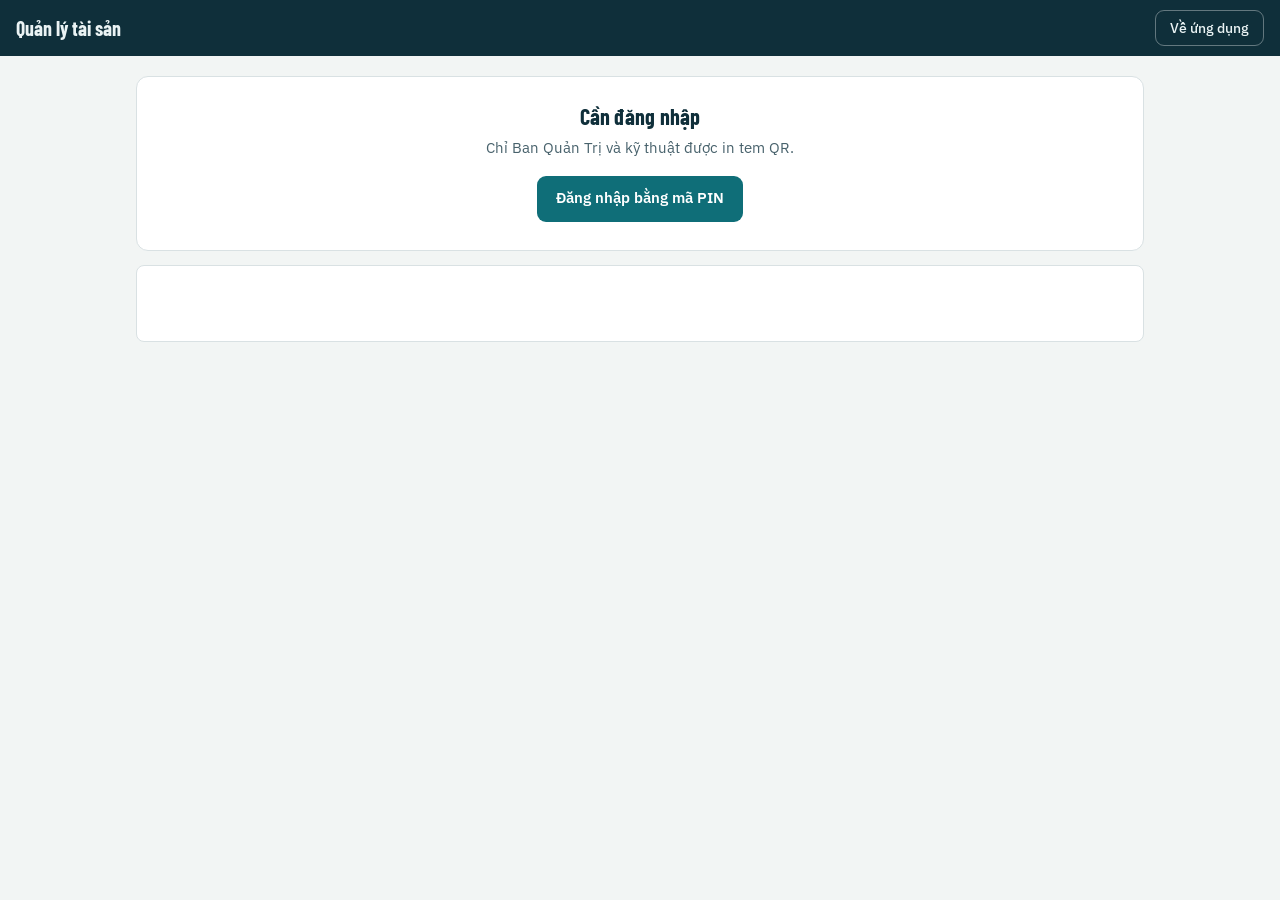
<file: labels.html>
<!doctype html>
<html lang="vi">
<head>
<meta charset="utf-8">
<meta name="viewport" content="width=device-width, initial-scale=1, viewport-fit=cover">
<meta name="theme-color" content="#0F2F3A">
<meta name="color-scheme" content="light dark">
<title>In tem QR</title>
<link rel="icon" type="image/png" href="assets/icon-192.png">
<link rel="stylesheet" href="assets/app.css">
<script src="config.js"></script>
<script src="assets/common.js"></script>
<script src="lib/qrcode.js"></script>
<style>
body { padding-bottom: 96px; }
.lb-page { max-width: 1040px; margin: 0 auto; padding: 20px 16px 0; }
.lb-head h1 { font: 700 30px/1 var(--font-display); margin: 0 0 6px; }
.lb-head p { margin: 0 0 16px; color: var(--ink-2); font-size: 14.5px; max-width: 60ch; }
.lb-panel { background: var(--surface); border: 1px solid var(--line); border-radius: var(--r-panel); padding: 14px; margin-bottom: 14px; }
.lb-panel h2 { font: 700 17px/1 var(--font-display); margin: 0 0 10px; letter-spacing: .01em; }
.lb-opts { display: grid; gap: 14px; grid-template-columns: 1fr; }
@media (min-width: 720px) { .lb-opts { grid-template-columns: 1fr 1fr; } }
.lb-opts .lab { display: block; font-size: 13.5px; font-weight: 600; color: var(--ink-2); margin-bottom: 6px; }
.lb-opts .opts button { height: 40px; padding: 0 14px; border-radius: var(--r-ctl); border: 1px solid var(--line); background: var(--surface); color: var(--ink); font: 500 14px var(--font); cursor: pointer; }
.lb-opts .opts button[aria-pressed=true] { background: var(--enamel); border-color: var(--enamel); color: #fff; }
.lb-tools { display: flex; gap: 8px; flex-wrap: wrap; margin-bottom: 10px; }
.lb-tools .input { flex: 1 1 180px; min-width: 0; }
.lb-tools select.input { flex: 0 1 200px; }
.lb-list { display: grid; gap: 0; border: 1px solid var(--line); border-radius: var(--r-ctl); overflow: hidden; max-height: 340px; overflow-y: auto; }
.lb-item { display: flex; gap: 12px; align-items: center; padding: 10px 12px; border-bottom: 1px solid var(--line-2); cursor: pointer; background: var(--surface); }
.lb-item:last-child { border-bottom: 0; }
.lb-item input { width: 20px; height: 20px; accent-color: var(--enamel); flex: none; }
.lb-item .id { font: 500 13px var(--font-mono); color: var(--ink-2); flex: none; min-width: 96px; }
.lb-item .nm { font-weight: 600; font-size: 14.5px; min-width: 0; overflow: hidden; text-overflow: ellipsis; white-space: nowrap; }
.lb-item .vt { color: var(--ink-3); font-size: 13px; margin-left: auto; white-space: nowrap; overflow: hidden; text-overflow: ellipsis; max-width: 40%; }
@media (max-width: 560px) { .lb-item { flex-wrap: wrap; } .lb-item .vt { margin-left: 32px; max-width: 100%; flex-basis: 100%; } }
.lb-bar { position: fixed; left: 0; right: 0; bottom: 0; z-index: 40; background: var(--surface); border-top: 1px solid var(--line); padding: 10px 16px calc(10px + env(safe-area-inset-bottom)); display: flex; gap: 12px; align-items: center; justify-content: center; }
.lb-bar .cnt { font-size: 14px; color: var(--ink-2); }
.lb-bar .btn { min-width: 160px; }
.lb-preview-title { max-width: 1040px; margin: 8px auto 10px; padding: 0 16px; font: 700 17px/1 var(--font-display); }

/* ---- Sheet tem ---- */
.sheet-wrap { max-width: 1040px; margin: 0 auto 24px; padding: 0 16px; }
.paper { background: #fff; border: 1px solid var(--line); border-radius: 8px; padding: 10mm; display: flex; flex-wrap: wrap; gap: 0; align-content: flex-start; }
.lbl { position: relative; box-sizing: border-box; background: #F7C531; color: #2B2200; border: .3mm dashed #2B220055; display: flex; align-items: center; gap: 2.4mm; overflow: hidden; page-break-inside: avoid; break-inside: avoid; }
.lbl .qr { flex: none; background: #fff; border-radius: 1.2mm; padding: 1.2mm; display: grid; place-items: center; }
.lbl .qr svg { display: block; width: 100%; height: 100%; }
.lbl .tx { flex: 1 1 0; min-width: 0; display: flex; flex-direction: column; justify-content: center; height: 100%; }
.lbl .bd { font: 700 1em/1 'Barlow Condensed', sans-serif; letter-spacing: .02em; opacity: .8; text-transform: none; }
.lbl .tid { font: 500 .95em/1.1 'IBM Plex Mono', monospace; margin: .25em 0 .2em; white-space: nowrap; }
.lbl .tn { font: 700 1.05em/1.1 'Barlow Condensed', sans-serif; display: -webkit-box; -webkit-line-clamp: 2; -webkit-box-orient: vertical; overflow: hidden; }
.lbl .tv { overflow-wrap: anywhere; font: 400 .72em/1.2 'IBM Plex Sans', sans-serif; margin-top: .3em; opacity: .85; display: -webkit-box; -webkit-line-clamp: 2; -webkit-box-orient: vertical; overflow: hidden; }
.lbl .bolt { position: absolute; top: 50%; width: 2.2mm; height: 2.2mm; margin-top: -1.1mm; border-radius: 50%; background: radial-gradient(circle at 35% 30%, #fff9, #2B220044 70%); box-shadow: inset 0 0 0 .2mm #2B220055; }
.lbl .bolt.l { left: 1.6mm; } .lbl .bolt.r { right: 1.6mm; }
.lbl.no-bolt .bolt { display: none; }
/* Kích thước */
.s-s .lbl { width: 50mm; height: 30mm; padding: 2mm 4.5mm; font-size: 3.1mm; } .s-s .qr { width: 18mm; height: 18mm; }
.s-m .lbl { width: 70mm; height: 40mm; padding: 3mm 6.5mm; font-size: 3.8mm; } .s-m .qr { width: 26mm; height: 26mm; }
.s-l .lbl { width: 95mm; height: 55mm; padding: 4mm 8mm; font-size: 5mm; } .s-l .qr { width: 40mm; height: 40mm; }
.s-a .lbl { width: 190mm; height: 120mm; padding: 8mm 14mm; flex-direction: column; justify-content: center; text-align: center; font-size: 8mm; gap: 5mm; }
.s-a .qr { width: 78mm; height: 78mm; } .s-a .tx { height: auto; align-items: center; } .s-a .bolt { top: 8mm; margin-top: 0; width: 4mm; height: 4mm; }
.s-a .lbl .tv, .s-a .lbl .tn { -webkit-line-clamp: 3; }
.empty { padding: 28px; text-align: center; color: var(--ink-3); }
@page { size: A4; margin: 8mm; }
@media print {
  html, body { background: #fff !important; }
  body { padding: 0 !important; }
  .lb-page, .lb-bar, .lb-preview-title, .topbar { display: none !important; }
  .sheet-wrap { max-width: none; margin: 0; padding: 0; }
  .paper { border: 0; border-radius: 0; padding: 0; }
  .lbl { -webkit-print-color-adjust: exact; print-color-adjust: exact; }
}
</style>
</head>
<body>
<header class="topbar" id="topbar"></header>
<div class="lb-page" id="ui"><div class="skeleton" style="height:160px"></div></div>
<div class="lb-preview-title" id="pv-title" hidden>Xem trước khi in</div>
<div class="sheet-wrap"><div class="paper s-m" id="paper"></div></div>
<div class="lb-bar" id="bar" hidden><span class="cnt" id="cnt"></span><button class="btn signal" id="print" type="button"></button></div>
<div class="toast-root" id="toast-root" aria-live="polite"></div>
<script>
(function () {
  'use strict';
  var Q = window.QL, esc = Q.esc, icon = Q.icon, toast = Q.toast;
  var $ = function (s, r) { return (r || document).querySelector(s); };
  var D = null, sel = {}, size = 's-m', copies = 1, bolts = true, showLoc = true;
  var preId = decodeURIComponent((location.hash || '').replace(/^#/, ''));

  function baseUrl() { return location.href.replace(/labels\.html.*$/, 'index.html'); }
  function tagUrl(id) { return baseUrl() + '?a=' + encodeURIComponent(id); }
  function qrSvg(text) {
    var q = qrcode(0, 'M'); q.addData(text); q.make();
    return q.createSvgTag({ cellSize: 4, margin: 0, scalable: true });
  }

  function topbar() {
    var u = Q.Auth.user;
    $('#topbar').innerHTML = '<a href="index.html" class="brand" style="display:flex;align-items:center;gap:10px;color:inherit;text-decoration:none"><span style="font:700 20px var(--font-display)">' + esc((D && D.tenNgan) || 'Quản lý tài sản') + '</span></a><span class="grow"></span>' +
      '<a href="index.html" class="btn-login" style="text-decoration:none">Về ứng dụng</a>';
  }

  function chosen() { return D.assets.filter(function (a) { return sel[a.id]; }); }
  function renderPaper() {
    var list = chosen(), paper = $('#paper');
    paper.className = 'paper ' + size;
    var out = '';
    list.forEach(function (a) {
      for (var i = 0; i < copies; i++) {
        out += '<div class="lbl' + (bolts ? '' : ' no-bolt') + '"><span class="bolt l"></span><span class="bolt r"></span>' +
          '<div class="qr">' + qrSvg(tagUrl(a.id)) + '</div>' +
          '<div class="tx"><div class="bd">' + esc(D.tenNgan || D.ten || '') + '</div><div class="tid">' + esc(a.id) + '</div><div class="tn">' + esc(a.ten) + '</div>' +
          (showLoc && a.viTri ? '<div class="tv">' + esc(a.viTri) + '</div>' : '') + '</div></div>';
      }
    });
    paper.innerHTML = out || '<div class="empty" style="width:100%">Chưa chọn thiết bị nào. Hãy tích chọn ở danh sách phía trên.</div>';
    var n = list.length * copies;
    $('#cnt').textContent = list.length + ' thiết bị, ' + n + ' tem';
    $('#print').innerHTML = icon('printer', 'sm') + 'In ' + n + ' tem';
    $('#print').disabled = !n;
    $('#pv-title').hidden = !list.length; $('#bar').hidden = false;
  }

  function seg(id, items, cur) {
    return '<div class="opts" id="' + id + '">' + items.map(function (i) { return '<button type="button" data-v="' + i[0] + '" aria-pressed="' + (String(cur) === String(i[0])) + '">' + i[1] + '</button>'; }).join('') + '</div>';
  }

  function renderList() {
    var q = Q.norm($('#lq').value), g = $('#lg').value;
    var rows = D.assets.filter(function (a) { return (!g || a.nhom === g) && (!q || Q.norm(a.id + ' ' + a.ten + ' ' + (a.viTri || '')).indexOf(q) >= 0); });
    $('#llist').innerHTML = rows.length ? rows.map(function (a) {
      return '<label class="lb-item"><input type="checkbox" data-id="' + esc(a.id) + '"' + (sel[a.id] ? ' checked' : '') + '><span class="id">' + esc(a.id) + '</span><span class="nm">' + esc(a.ten) + '</span><span class="vt">' + esc(a.viTri || '') + '</span></label>';
    }).join('') : '<div class="empty">Không có thiết bị phù hợp.</div>';
    return rows;
  }

  function build() {
    var ui = $('#ui');
    ui.innerHTML = '<div class="lb-head"><h1>In tem QR</h1><p>Chọn thiết bị, chọn cỡ tem rồi in ra giấy decal (hoặc giấy thường rồi dán băng keo trong). Quét tem bằng điện thoại sẽ mở thẳng hồ sơ thiết bị.</p></div>' +
      '<div class="lb-panel"><h2>Tùy chọn tem</h2><div class="lb-opts">' +
      '<div><span class="lab">Cỡ tem</span>' + seg('o-size', [['s-s', 'Nhỏ 50×30 mm'], ['s-m', 'Vừa 70×40 mm'], ['s-l', 'Lớn 95×55 mm'], ['s-a', 'Cả trang A4']], size) + '</div>' +
      '<div><span class="lab">Số tem mỗi thiết bị</span>' + seg('o-copies', [[1, '1'], [2, '2'], [4, '4']], copies) + '</div>' +
      '<div><span class="lab">Vị trí trên tem</span>' + seg('o-loc', [['1', 'Hiện vị trí'], ['0', 'Ẩn vị trí']], showLoc ? 1 : 0) + '</div>' +
      '<div><span class="lab">Lỗ vít trang trí</span>' + seg('o-bolt', [['1', 'Có'], ['0', 'Không']], bolts ? 1 : 0) + '</div>' +
      '</div></div>' +
      '<div class="lb-panel"><h2>Chọn thiết bị</h2><div class="lb-tools"><input class="input" id="lq" type="search" placeholder="Tìm theo tên hoặc mã" autocomplete="off"><select class="input" id="lg"><option value="">Tất cả nhóm</option>' +
      D.groups.map(function (g) { return '<option value="' + esc(g.ma) + '">' + esc(g.ten) + '</option>'; }).join('') + '</select>' +
      '<button class="btn ghost" id="lall" type="button">Chọn tất cả</button><button class="btn ghost" id="lnone" type="button">Bỏ chọn</button></div><div class="lb-list" id="llist"></div></div>';
    renderList(); renderPaper();
    var segClick = function (id, fn) { $(id).addEventListener('click', function (e) { var b = e.target.closest('button'); if (!b) return; [].forEach.call($(id).children, function (c) { c.setAttribute('aria-pressed', c === b); }); fn(b.getAttribute('data-v')); renderPaper(); }); };
    segClick('#o-size', function (v) { size = v; });
    segClick('#o-copies', function (v) { copies = +v; });
    segClick('#o-loc', function (v) { showLoc = v === '1'; });
    segClick('#o-bolt', function (v) { bolts = v === '1'; });
    $('#lq').addEventListener('input', Q.debounce(renderList, 150));
    $('#lg').addEventListener('change', renderList);
    $('#llist').addEventListener('change', function (e) { var id = e.target.getAttribute('data-id'); if (id) { sel[id] = e.target.checked; renderPaper(); } });
    $('#lall').addEventListener('click', function () { renderList().forEach(function (a) { sel[a.id] = true; }); renderList(); renderPaper(); });
    $('#lnone').addEventListener('click', function () { sel = {}; renderList(); renderPaper(); });
    $('#print').addEventListener('click', function () { window.print(); });
  }

  function login() {
    $('#ui').innerHTML = '<div class="lb-panel" style="text-align:center;padding:28px"><h2 style="font-size:22px">Cần đăng nhập</h2><p style="color:var(--ink-2);margin:0 0 16px">Chỉ Ban Quản Trị và kỹ thuật được in tem QR.</p><a class="btn" href="index.html#/login?next=labels">Đăng nhập bằng mã PIN</a></div>';
  }

  function boot() {
    topbar();
    if (!Q.Auth.can(['BQT', 'KY_THUAT'])) return login();
    Q.api('labels').then(function (d) {
      D = d; topbar();
      if (preId && d.assets.some(function (a) { return a.id === preId; })) sel[preId] = true;
      build();
    }).catch(function (e) {
      if (e && e.code === 'AUTH') return login();
      $('#ui').innerHTML = '<div class="lb-panel" style="text-align:center;padding:28px"><h2>Không tải được dữ liệu</h2><p style="color:var(--ink-2)">' + esc(e.message || '') + '</p><button class="btn" onclick="location.reload()">Thử lại</button></div>';
    });
  }
  Q.onAuthLost = login;
  boot();
})();
</script>
</body>
</html>
</file>
<file: assets/app.css>
/* ===========================================================================
   Quản lý tài sản chung cư — giao diện
   Phong cách: bảng tên thiết bị trong phòng kỹ thuật (xanh dầu, xanh men, vàng tín hiệu)
   =========================================================================== */

/* Phông chữ tự lưu (không phụ thuộc Google Fonts) */
@font-face { font-family: 'Barlow Condensed'; font-weight: 600; font-display: swap; src: url(fonts/barlow-condensed-vietnamese-600-normal.woff2) format('woff2'); unicode-range: U+0102-0103,U+0110-0111,U+0128-0129,U+0168-0169,U+01A0-01A1,U+01AF-01B0,U+0300-0301,U+0303-0304,U+0308-0309,U+0323,U+0329,U+1EA0-1EF9,U+20AB; }
@font-face { font-family: 'Barlow Condensed'; font-weight: 600; font-display: swap; src: url(fonts/barlow-condensed-latin-600-normal.woff2) format('woff2'); unicode-range: U+0000-00FF,U+0131,U+0152-0153,U+02BB-02BC,U+02C6,U+02DA,U+02DC,U+0304,U+0308,U+0329,U+2000-206F,U+20AC,U+2122,U+2191,U+2193,U+2212,U+2215,U+FEFF,U+FFFD; }
@font-face { font-family: 'Barlow Condensed'; font-weight: 700; font-display: swap; src: url(fonts/barlow-condensed-vietnamese-700-normal.woff2) format('woff2'); unicode-range: U+0102-0103,U+0110-0111,U+0128-0129,U+0168-0169,U+01A0-01A1,U+01AF-01B0,U+0300-0301,U+0303-0304,U+0308-0309,U+0323,U+0329,U+1EA0-1EF9,U+20AB; }
@font-face { font-family: 'Barlow Condensed'; font-weight: 700; font-display: swap; src: url(fonts/barlow-condensed-latin-700-normal.woff2) format('woff2'); unicode-range: U+0000-00FF,U+0131,U+0152-0153,U+02BB-02BC,U+02C6,U+02DA,U+02DC,U+0304,U+0308,U+0329,U+2000-206F,U+20AC,U+2122,U+2191,U+2193,U+2212,U+2215,U+FEFF,U+FFFD; }
@font-face { font-family: 'IBM Plex Sans'; font-weight: 400; font-display: swap; src: url(fonts/ibm-plex-sans-vietnamese-400-normal.woff2) format('woff2'); unicode-range: U+0102-0103,U+0110-0111,U+0128-0129,U+0168-0169,U+01A0-01A1,U+01AF-01B0,U+0300-0301,U+0303-0304,U+0308-0309,U+0323,U+0329,U+1EA0-1EF9,U+20AB; }
@font-face { font-family: 'IBM Plex Sans'; font-weight: 400; font-display: swap; src: url(fonts/ibm-plex-sans-latin-400-normal.woff2) format('woff2'); unicode-range: U+0000-00FF,U+0131,U+0152-0153,U+02BB-02BC,U+02C6,U+02DA,U+02DC,U+0304,U+0308,U+0329,U+2000-206F,U+20AC,U+2122,U+2191,U+2193,U+2212,U+2215,U+FEFF,U+FFFD; }
@font-face { font-family: 'IBM Plex Sans'; font-weight: 500; font-display: swap; src: url(fonts/ibm-plex-sans-vietnamese-500-normal.woff2) format('woff2'); unicode-range: U+0102-0103,U+0110-0111,U+0128-0129,U+0168-0169,U+01A0-01A1,U+01AF-01B0,U+0300-0301,U+0303-0304,U+0308-0309,U+0323,U+0329,U+1EA0-1EF9,U+20AB; }
@font-face { font-family: 'IBM Plex Sans'; font-weight: 500; font-display: swap; src: url(fonts/ibm-plex-sans-latin-500-normal.woff2) format('woff2'); unicode-range: U+0000-00FF,U+0131,U+0152-0153,U+02BB-02BC,U+02C6,U+02DA,U+02DC,U+0304,U+0308,U+0329,U+2000-206F,U+20AC,U+2122,U+2191,U+2193,U+2212,U+2215,U+FEFF,U+FFFD; }
@font-face { font-family: 'IBM Plex Sans'; font-weight: 600; font-display: swap; src: url(fonts/ibm-plex-sans-vietnamese-600-normal.woff2) format('woff2'); unicode-range: U+0102-0103,U+0110-0111,U+0128-0129,U+0168-0169,U+01A0-01A1,U+01AF-01B0,U+0300-0301,U+0303-0304,U+0308-0309,U+0323,U+0329,U+1EA0-1EF9,U+20AB; }
@font-face { font-family: 'IBM Plex Sans'; font-weight: 600; font-display: swap; src: url(fonts/ibm-plex-sans-latin-600-normal.woff2) format('woff2'); unicode-range: U+0000-00FF,U+0131,U+0152-0153,U+02BB-02BC,U+02C6,U+02DA,U+02DC,U+0304,U+0308,U+0329,U+2000-206F,U+20AC,U+2122,U+2191,U+2193,U+2212,U+2215,U+FEFF,U+FFFD; }
@font-face { font-family: 'IBM Plex Mono'; font-weight: 500; font-display: swap; src: url(fonts/ibm-plex-mono-vietnamese-500-normal.woff2) format('woff2'); unicode-range: U+0102-0103,U+0110-0111,U+0128-0129,U+0168-0169,U+01A0-01A1,U+01AF-01B0,U+0300-0301,U+0303-0304,U+0308-0309,U+0323,U+0329,U+1EA0-1EF9,U+20AB; }
@font-face { font-family: 'IBM Plex Mono'; font-weight: 500; font-display: swap; src: url(fonts/ibm-plex-mono-latin-500-normal.woff2) format('woff2'); unicode-range: U+0000-00FF,U+0131,U+0152-0153,U+02BB-02BC,U+02C6,U+02DA,U+02DC,U+0304,U+0308,U+0329,U+2000-206F,U+20AC,U+2122,U+2191,U+2193,U+2212,U+2215,U+FEFF,U+FFFD; }

:root {
  --paper: #F2F5F4; --surface: #FFFFFF; --surface-2: #F7F9F9;
  --ink: #0F2F3A; --ink-2: #48626C; --ink-3: #7B9097;
  --line: #D9E1E3; --line-2: #E9EEEF;
  --enamel: #0F6E78; --enamel-deep: #0B4F58; --enamel-soft: #E1F0F1; --on-enamel: #FFFFFF;
  --petrol: #0F2F3A; --on-petrol: #EAF3F4;
  --signal: #F7C531; --on-signal: #2B2200;
  --ok: #1B7F55; --ok-bg: #E2F3EA; --warn: #8F5B00; --warn-bg: #FFF1CC;
  --bad: #B93A31; --bad-bg: #FBE6E3; --info: #245DA0; --info-bg: #E4EEF9; --mute: #5A7078; --mute-bg: #EBEFF0;
  --font: 'IBM Plex Sans', system-ui, -apple-system, 'Segoe UI', Roboto, sans-serif;
  --font-display: 'Barlow Condensed', 'IBM Plex Sans', system-ui, sans-serif;
  --font-mono: 'IBM Plex Mono', ui-monospace, 'SF Mono', Menlo, monospace;
  --r-panel: 12px; --r-ctl: 9px; --r-tag: 4px;
  --shadow-float: 0 1px 2px rgba(15,47,58,.08), 0 10px 28px rgba(15,47,58,.14);
  --nav-h: 64px; --top-h: 56px; --rail-w: 224px;
}
:root[data-theme="dark"] {
  --paper: #0A161B; --surface: #11252D; --surface-2: #153039;
  --ink: #E6EFF0; --ink-2: #A1B6BC; --ink-3: #6C858D;
  --line: #24404A; --line-2: #1B333B;
  --enamel: #3CC0CB; --enamel-deep: #7FD8E0; --enamel-soft: #12363D; --on-enamel: #06242A;
  --petrol: #07131A; --on-petrol: #E6EFF0;
  --ok: #55C792; --ok-bg: #123226; --warn: #F0B94A; --warn-bg: #3A2D0C;
  --bad: #F0857C; --bad-bg: #3B1D1A; --info: #7DB2F0; --info-bg: #14283F; --mute: #9DB0B6; --mute-bg: #1B2F37;
  --shadow-float: 0 1px 2px rgba(0,0,0,.4), 0 10px 28px rgba(0,0,0,.45);
}
@media (prefers-color-scheme: dark) {
  :root:not([data-theme="light"]) {
    --paper: #0A161B; --surface: #11252D; --surface-2: #153039;
    --ink: #E6EFF0; --ink-2: #A1B6BC; --ink-3: #6C858D;
    --line: #24404A; --line-2: #1B333B;
    --enamel: #3CC0CB; --enamel-deep: #7FD8E0; --enamel-soft: #12363D; --on-enamel: #06242A;
    --petrol: #07131A; --on-petrol: #E6EFF0;
    --ok: #55C792; --ok-bg: #123226; --warn: #F0B94A; --warn-bg: #3A2D0C;
    --bad: #F0857C; --bad-bg: #3B1D1A; --info: #7DB2F0; --info-bg: #14283F; --mute: #9DB0B6; --mute-bg: #1B2F37;
    --shadow-float: 0 1px 2px rgba(0,0,0,.4), 0 10px 28px rgba(0,0,0,.45);
  }
}

*, *::before, *::after { box-sizing: border-box; }
html { -webkit-text-size-adjust: 100%; }
body { margin: 0; background: var(--paper); color: var(--ink); font: 400 15px/1.5 var(--font); -webkit-font-smoothing: antialiased; }
button, input, select, textarea { font: inherit; color: inherit; }
button { cursor: pointer; }
a { color: var(--enamel); }
img { max-width: 100%; display: block; }
:focus-visible { outline: 2px solid var(--enamel); outline-offset: 2px; border-radius: 4px; }
.sr { position: absolute; width: 1px; height: 1px; overflow: hidden; clip: rect(0 0 0 0); white-space: nowrap; }
.ico { width: 22px; height: 22px; fill: none; stroke: currentColor; stroke-width: 1.8; stroke-linecap: round; stroke-linejoin: round; flex: none; }
.ico.sm { width: 16px; height: 16px; } .ico.lg { width: 28px; height: 28px; }

/* ---------- Khung ứng dụng ---------- */
.topbar { position: sticky; top: 0; z-index: 30; height: var(--top-h); background: var(--petrol); color: var(--on-petrol); display: flex; align-items: center; gap: 12px; padding: 0 16px; }
.brand { display: flex; align-items: center; gap: 10px; min-width: 0; text-decoration: none; color: inherit; }
.brand-mark { width: 30px; height: 22px; border-radius: 5px; background: var(--signal); position: relative; flex: none; }
.brand-mark::before, .brand-mark::after { content: ''; position: absolute; top: 50%; width: 5px; height: 5px; margin-top: -2.5px; border-radius: 50%; background: var(--petrol); }
.brand-mark::before { left: 5px; } .brand-mark::after { right: 5px; }
.brand-name { font: 700 21px/1 var(--font-display); letter-spacing: .01em; white-space: nowrap; overflow: hidden; text-overflow: ellipsis; }
.brand-sub { font-size: 12px; color: color-mix(in srgb, var(--on-petrol) 65%, transparent); line-height: 1.1; margin-top: 2px; }
.topbar .grow { flex: 1; }
.chip-user { display: flex; align-items: center; gap: 8px; background: rgba(255,255,255,.1); border: 0; color: inherit; padding: 5px 12px 5px 5px; border-radius: 999px; font-size: 13px; font-weight: 500; }
.avatar { width: 28px; height: 28px; border-radius: 50%; background: var(--signal); color: var(--on-signal); display: grid; place-items: center; font: 700 14px var(--font-display); }
.btn-login { border: 1px solid rgba(255,255,255,.35); background: transparent; color: inherit; padding: 7px 14px; border-radius: var(--r-ctl); font-size: 13.5px; font-weight: 500; }

main { padding-bottom: calc(var(--nav-h) + 24px + env(safe-area-inset-bottom)); }
.page { max-width: 760px; margin: 0 auto; padding: 0 16px; }
.page.wide { max-width: 1040px; }

.tabbar { position: fixed; z-index: 30; left: 0; right: 0; bottom: 0; height: calc(var(--nav-h) + env(safe-area-inset-bottom)); padding-bottom: env(safe-area-inset-bottom); background: var(--surface); border-top: 1px solid var(--line); display: grid; grid-auto-flow: column; grid-auto-columns: 1fr; }
.tab { position: relative; border: 0; background: none; text-decoration: none; display: flex; flex-direction: column; align-items: center; justify-content: center; gap: 3px; font-size: 11.5px; font-weight: 500; color: var(--ink-3); }
.tab[aria-current="page"] { color: var(--enamel); }
.tab[aria-current="page"]::before { content: ''; position: absolute; top: 0; left: 28%; right: 28%; height: 3px; background: var(--signal); border-radius: 0 0 3px 3px; }
.tab.scan .ico-wrap { width: 52px; height: 52px; margin-top: -22px; border-radius: 14px; background: var(--signal); color: var(--on-signal); display: grid; place-items: center; box-shadow: 0 6px 16px rgba(247,197,49,.4), 0 0 0 5px var(--surface); }
.tab.scan { color: var(--ink-2); } .tab.scan[aria-current="page"]::before { display: none; }
.tab .count { position: absolute; top: 8px; left: calc(50% + 8px); min-width: 17px; height: 17px; padding: 0 4px; border-radius: 9px; background: var(--bad); color: #fff; font-size: 10.5px; font-weight: 600; display: grid; place-items: center; }

@media (min-width: 960px) {
  .tabbar { top: var(--top-h); bottom: 0; right: auto; width: var(--rail-w); height: auto; padding: 16px 12px; border-top: 0; border-right: 1px solid var(--line); grid-auto-flow: row; grid-auto-columns: auto; grid-auto-rows: 46px; align-content: start; gap: 4px; }
  .tab { flex-direction: row; justify-content: flex-start; gap: 12px; padding: 0 14px; border-radius: var(--r-ctl); font-size: 14.5px; }
  .tab:hover { background: var(--surface-2); }
  .tab[aria-current="page"] { background: var(--enamel-soft); }
  .tab[aria-current="page"]::before { left: 0; top: 10px; bottom: 10px; right: auto; width: 3px; height: auto; border-radius: 0 3px 3px 0; }
  .tab.scan { order: -1; margin-bottom: 8px; }
  .tab.scan .ico-wrap { width: 30px; height: 30px; margin: 0; border-radius: 8px; box-shadow: none; }
  .tab .count { position: static; margin-left: auto; }
  main { margin-left: var(--rail-w); padding-bottom: 48px; }
}

.tab.desk-only { display: none; }
@media (min-width: 960px) { .tab.desk-only { display: flex; } }

/* ---------- Hero ---------- */
.hero { position: relative; background: var(--petrol); color: var(--on-petrol); padding: 22px 0 54px; overflow: hidden;
  background-image: linear-gradient(rgba(255,255,255,.045) 1px, transparent 1px), linear-gradient(90deg, rgba(255,255,255,.045) 1px, transparent 1px); background-size: 28px 28px; }
.hero::after { content: ''; position: absolute; left: 0; right: 0; bottom: 0; height: 4px; background: repeating-linear-gradient(135deg, var(--signal) 0 14px, var(--petrol) 14px 28px); }
.hero .kicker { font-size: 13.5px; font-weight: 500; color: var(--signal); margin: 0 0 4px; }
.hero h1 { font: 700 clamp(34px, 9vw, 52px)/.98 var(--font-display); margin: 0 0 8px; letter-spacing: .005em; }
.hero p { margin: 0; max-width: 46ch; color: color-mix(in srgb, var(--on-petrol) 78%, transparent); font-size: 14.5px; }
.hero-actions { display: flex; gap: 10px; margin-top: 16px; flex-wrap: wrap; }
.searchbox { position: relative; margin: -26px 16px 0; z-index: 2; max-width: 728px; }
@media (min-width: 792px) { .searchbox { margin-left: auto; margin-right: auto; } }
.searchbox input { width: 100%; height: 52px; border: 1px solid var(--line); background: var(--surface); border-radius: 12px; padding: 0 16px 0 46px; box-shadow: var(--shadow-float); font-size: 15.5px; }
.searchbox .ico { position: absolute; left: 15px; top: 15px; color: var(--ink-3); }

/* ---------- Nút ---------- */
.btn { display: inline-flex; align-items: center; justify-content: center; gap: 8px; height: 46px; padding: 0 18px; border-radius: var(--r-ctl); border: 1px solid transparent; background: var(--enamel); color: var(--on-enamel); font-weight: 600; font-size: 15px; text-decoration: none; transition: transform .08s, background .15s; }
.btn:active { transform: translateY(1px); }
.btn:hover { background: var(--enamel-deep); }
.btn.signal { background: var(--signal); color: var(--on-signal); } .btn.signal:hover { background: #E9B721; }
.btn.ghost { background: transparent; color: var(--ink); border-color: var(--line); } .btn.ghost:hover { background: var(--surface-2); }
.btn.on-dark { background: rgba(255,255,255,.1); color: #fff; border-color: rgba(255,255,255,.25); } .btn.on-dark:hover { background: rgba(255,255,255,.18); }
.btn.danger { background: var(--bad); color: #fff; }
.btn.sm { height: 36px; padding: 0 12px; font-size: 13.5px; } .btn.block { width: 100%; }
.btn[disabled] { opacity: .55; pointer-events: none; }
.btn .spin { width: 16px; height: 16px; border: 2px solid currentColor; border-right-color: transparent; border-radius: 50%; animation: spin .7s linear infinite; }
@keyframes spin { to { transform: rotate(360deg); } }
.icon-btn { width: 40px; height: 40px; border-radius: 50%; border: 0; background: var(--surface); color: var(--ink); display: grid; place-items: center; box-shadow: 0 1px 4px rgba(0,0,0,.2); }

/* ---------- Khối nội dung ---------- */
.section { margin-top: 28px; }
.section-head { display: flex; align-items: baseline; justify-content: space-between; margin: 0 0 10px; gap: 12px; }
.section-head h2 { font: 700 23px/1.1 var(--font-display); margin: 0; letter-spacing: .01em; }
.section-head .more { font-size: 13.5px; font-weight: 500; text-decoration: none; }
.panel { background: var(--surface); border: 1px solid var(--line); border-radius: var(--r-panel); }
.panel.pad { padding: 16px; }

.register { background: var(--surface); border: 1px solid var(--line); border-radius: var(--r-panel); overflow: hidden; }
.row { display: grid; grid-template-columns: 52px minmax(0,1fr) auto; gap: 12px; align-items: center; padding: 12px 14px; border-bottom: 1px solid var(--line-2); text-decoration: none; color: inherit; position: relative; width: 100%; background: none; border-left: 0; border-right: 0; border-top: 0; text-align: left; }
.row:last-child { border-bottom: 0; }
a.row:hover, button.row:hover { background: var(--surface-2); }
.row.no-thumb { grid-template-columns: minmax(0,1fr) auto; }
.row .thumb { width: 52px; height: 52px; border-radius: 8px; background: var(--mute-bg); object-fit: cover; display: grid; place-items: center; font: 700 15px var(--font-display); color: var(--ink-2); overflow: hidden; }
.row .name { font-weight: 600; line-height: 1.25; margin: 0; }
.row .sub { font-size: 13px; color: var(--ink-2); margin-top: 2px; display: flex; flex-wrap: wrap; gap: 2px 10px; align-items: center; }
.row .sub .ico { width: 14px; height: 14px; vertical-align: -2px; margin-right: 3px; }
.row .end { display: flex; flex-direction: column; align-items: flex-end; gap: 4px; }
.row .bar { position: absolute; left: 0; top: 10px; bottom: 10px; width: 3px; border-radius: 0 3px 3px 0; background: var(--line); }
.row .bar.bad { background: var(--bad); } .row .bar.warn { background: var(--signal); } .row .bar.info { background: var(--info); } .row .bar.ok { background: var(--ok); }
.mono { font-family: var(--font-mono); font-weight: 500; font-size: .92em; letter-spacing: .01em; }
.muted { color: var(--ink-2); } .faint { color: var(--ink-3); }

.tag { display: inline-flex; align-items: center; gap: 5px; padding: 2px 8px; border-radius: var(--r-tag); font-size: 12px; font-weight: 600; line-height: 1.5; white-space: nowrap; background: var(--mute-bg); color: var(--mute); }
.tag.ok { background: var(--ok-bg); color: var(--ok); } .tag.warn { background: var(--warn-bg); color: var(--warn); }
.tag.bad { background: var(--bad-bg); color: var(--bad); } .tag.info { background: var(--info-bg); color: var(--info); }
.tag .dot { width: 6px; height: 6px; border-radius: 50%; background: currentColor; }

.strip { display: grid; grid-template-columns: repeat(4, 1fr); background: var(--surface); border: 1px solid var(--line); border-radius: var(--r-panel); }
.strip .cell { padding: 14px 12px 12px; border-left: 1px solid var(--line-2); text-decoration: none; color: inherit; min-width: 0; }
.strip .cell:first-child { border-left: 0; }
.strip .num { font: 700 38px/1 var(--font-display); letter-spacing: .005em; }
.strip .num.bad { color: var(--bad); } .strip .num.warn { color: var(--warn); } .strip .num.info { color: var(--info); }
.strip .lbl { font-size: 12.5px; color: var(--ink-2); margin-top: 4px; line-height: 1.25; }
@media (max-width: 420px) { .strip .num { font-size: 32px; } .strip .cell { padding: 12px 9px 10px; } }

.quick { display: grid; grid-template-columns: repeat(auto-fit, minmax(140px, 1fr)); gap: 10px; }
.quick a, .quick button { display: flex; align-items: center; gap: 12px; padding: 12px 14px; background: var(--surface); border: 1px solid var(--line); border-radius: var(--r-panel); text-decoration: none; color: var(--ink); font-weight: 600; font-size: 14.5px; text-align: left; }
.quick .qi { width: 38px; height: 38px; border-radius: 9px; background: var(--enamel-soft); color: var(--enamel); display: grid; place-items: center; flex: none; }
.quick .qi.y { background: var(--signal); color: var(--on-signal); }

.groups { display: grid; grid-template-columns: repeat(2, 1fr); gap: 10px; }
@media (min-width: 620px) { .groups { grid-template-columns: repeat(3, 1fr); } }
.group { display: flex; align-items: center; gap: 12px; padding: 12px; background: var(--surface); border: 1px solid var(--line); border-radius: var(--r-panel); text-decoration: none; color: inherit; min-width: 0; }
.mono-badge { width: 42px; height: 42px; flex: none; border-radius: 8px; display: grid; place-items: center; font: 700 15px var(--font-display); letter-spacing: .03em; color: #fff; }
.group .g-name { font-weight: 600; font-size: 14px; line-height: 1.2; } .group .g-n { font-size: 12.5px; color: var(--ink-2); }

.notice { display: flex; gap: 12px; padding: 12px 14px; border-radius: var(--r-panel); background: var(--warn-bg); color: var(--warn); font-size: 14px; font-weight: 500; margin-top: 18px; }
.empty { text-align: center; padding: 36px 20px; color: var(--ink-2); }
.empty .ico { width: 36px; height: 36px; color: var(--ink-3); margin: 0 auto 8px; }
.empty h3 { margin: 0 0 4px; font: 700 20px var(--font-display); color: var(--ink); }
.empty p { margin: 0 auto 14px; max-width: 34ch; font-size: 14px; }

/* ---------- Bộ lọc ---------- */
.filters { display: flex; gap: 8px; overflow-x: auto; padding: 14px 16px 4px; margin: 0 -16px; scrollbar-width: none; }
.filters::-webkit-scrollbar { display: none; }
.fchip { flex: none; height: 36px; padding: 0 14px; border: 1px solid var(--line); background: var(--surface); border-radius: var(--r-ctl); font-size: 13.5px; font-weight: 500; color: var(--ink-2); }
.fchip[aria-pressed="true"] { background: var(--petrol); border-color: var(--petrol); color: var(--on-petrol); }
:root[data-theme="dark"] .fchip[aria-pressed="true"] { background: var(--enamel); border-color: var(--enamel); color: var(--on-enamel); }

/* ---------- Hồ sơ tài sản ---------- */
.cover { position: relative; aspect-ratio: 16/10; max-height: 340px; width: 100%; background: linear-gradient(135deg, #17424d, #0F2F3A); display: grid; place-items: center; overflow: hidden; }
.cover img { width: 100%; height: 100%; object-fit: cover; }
.cover .none { color: rgba(255,255,255,.55); text-align: center; font-size: 13.5px; display: grid; gap: 8px; justify-items: center; }
.cover .none .mb { width: 64px; height: 64px; font-size: 22px; }
.cover .back { position: absolute; left: 12px; top: 12px; } .cover .cstatus { position: absolute; right: 12px; top: 12px; }
.cover .shade { position: absolute; inset: auto 0 0 0; height: 40%; background: linear-gradient(transparent, rgba(7,19,26,.55)); pointer-events: none; }
.plate { position: relative; display: flex; align-items: center; gap: 12px; margin: -26px 16px 0; padding: 12px 44px; border-radius: 10px; background: var(--signal); color: var(--on-signal); box-shadow: 0 8px 20px rgba(15,47,58,.22), inset 0 0 0 1px rgba(0,0,0,.08); z-index: 2; }
.plate::before, .plate::after { content: ''; position: absolute; top: 50%; width: 11px; height: 11px; margin-top: -5.5px; border-radius: 50%; background: radial-gradient(circle at 35% 30%, #fff8, transparent 40%), #b98d00; box-shadow: inset 0 1px 2px rgba(0,0,0,.45); }
.plate::before { left: 14px; } .plate::after { right: 14px; }
.plate .pid { font: 500 21px/1 var(--font-mono); letter-spacing: .02em; }
.plate .pgrp { margin-left: auto; font: 700 15px/1.1 var(--font-display); text-align: right; opacity: .85; }
@media (min-width: 792px) { .plate { margin-left: auto; margin-right: auto; max-width: 728px; } }
.title-block { padding: 16px 0 4px; }
.title-block h1 { font: 700 30px/1.05 var(--font-display); margin: 0 0 6px; }
.kv { display: grid; grid-template-columns: 1fr 1fr; }
.kv > div { padding: 11px 14px; border-bottom: 1px solid var(--line-2); min-width: 0; }
.kv > div:nth-child(odd) { border-right: 1px solid var(--line-2); }
.kv .k { font-size: 12.5px; color: var(--ink-3); } .kv .v { font-weight: 500; overflow-wrap: anywhere; }
.kv .full { grid-column: 1 / -1; border-right: 0 !important; }
.timeline { position: relative; margin: 0; padding: 4px 0 0 22px; list-style: none; }
.timeline::before { content: ''; position: absolute; left: 6px; top: 8px; bottom: 8px; width: 2px; background: var(--line); }
.timeline li { position: relative; padding: 0 0 18px; }
.timeline li::before { content: ''; position: absolute; left: -22px; top: 5px; width: 14px; height: 14px; border-radius: 50%; background: var(--surface); border: 3px solid var(--enamel); }
.timeline li.t-sc::before { border-color: var(--bad); } .timeline li.t-tt::before { border-color: var(--signal); } .timeline li.t-kt::before { border-color: var(--ink-3); } .timeline li.t-kd::before { border-color: var(--info); }
.tl-head { display: flex; flex-wrap: wrap; gap: 4px 10px; align-items: baseline; }
.tl-head b { font-weight: 600; } .tl-when { font-size: 12.5px; color: var(--ink-3); }
.tl-body { margin: 2px 0 0; color: var(--ink-2); font-size: 14.5px; white-space: pre-wrap; overflow-wrap: anywhere; }
.tl-meta { display: flex; flex-wrap: wrap; gap: 6px 10px; margin-top: 6px; align-items: center; font-size: 13px; color: var(--ink-2); }
.actionbar { position: sticky; bottom: calc(var(--nav-h) + env(safe-area-inset-bottom) + 10px); z-index: 20; display: flex; gap: 10px; margin-top: 22px; padding: 10px; background: color-mix(in srgb, var(--surface) 92%, transparent); backdrop-filter: blur(8px); border: 1px solid var(--line); border-radius: 14px; box-shadow: var(--shadow-float); }
.actionbar .btn { flex: 1; }
@media (min-width: 960px) { .actionbar { bottom: 16px; } }
.plan { display: flex; align-items: center; justify-content: space-between; gap: 10px; padding: 12px 14px; border-bottom: 1px solid var(--line-2); } .plan:last-child { border-bottom: 0; }
.plan b { font-weight: 600; } .plan small { display: block; color: var(--ink-2); font-size: 13px; }

/* ---------- Biểu mẫu ---------- */
.form { display: grid; gap: 14px; }
.field { display: grid; gap: 5px; min-width: 0; }
.field > label, .field > .lab { font-size: 13px; font-weight: 600; color: var(--ink-2); }
.field .hint { font-size: 12.5px; color: var(--ink-3); }
.input, .select, .textarea { width: 100%; min-height: 46px; padding: 10px 12px; border: 1px solid var(--line); background: var(--surface); border-radius: var(--r-ctl); color: var(--ink); }
.textarea { min-height: 92px; resize: vertical; line-height: 1.45; }
.input:focus, .select:focus, .textarea:focus { outline: 2px solid var(--enamel); outline-offset: -1px; border-color: var(--enamel); }
.input.err { border-color: var(--bad); }
.row2 { display: grid; grid-template-columns: repeat(2, minmax(0, 1fr)); gap: 12px; } .row3 { display: grid; grid-template-columns: repeat(3, minmax(0, 1fr)); gap: 10px; }
.row2 .input, .row3 .input { min-width: 0; max-width: 100%; }
.notice + .strip { margin-top: 12px; }
.opts { display: flex; flex-wrap: wrap; gap: 8px; }
.opt { height: 40px; padding: 0 14px; border: 1px solid var(--line); border-radius: var(--r-ctl); background: var(--surface); font-size: 14px; font-weight: 500; color: var(--ink-2); }
.opt[aria-pressed="true"] { background: var(--enamel); border-color: var(--enamel); color: var(--on-enamel); }
.switch { display: flex; align-items: center; justify-content: space-between; gap: 14px; padding: 12px 14px; border: 1px solid var(--line); border-radius: var(--r-ctl); background: var(--surface); text-align: left; width: 100%; }
.switch .sw { width: 42px; height: 24px; border-radius: 12px; background: var(--line); position: relative; flex: none; transition: background .15s; }
.switch .sw::after { content: ''; position: absolute; top: 3px; left: 3px; width: 18px; height: 18px; border-radius: 50%; background: #fff; transition: transform .15s; box-shadow: 0 1px 2px rgba(0,0,0,.3); }
.switch[aria-checked="true"] .sw { background: var(--enamel); } .switch[aria-checked="true"] .sw::after { transform: translateX(18px); }
.switch b { display: block; font-weight: 600; font-size: 14.5px; } .switch small { color: var(--ink-2); font-size: 13px; }
.form-title { font: 700 26px/1.1 var(--font-display); margin: 20px 0 14px; display: flex; align-items: center; gap: 10px; }
.fgroup { display: grid; gap: 14px; padding: 16px; background: var(--surface); border: 1px solid var(--line); border-radius: var(--r-panel); }
.fgroup + .fgroup { margin-top: 14px; }
.fgroup h3 { margin: 0; font: 700 18px var(--font-display); letter-spacing: .01em; }
.photo-drop { position: relative; display: grid; place-items: center; gap: 6px; text-align: center; min-height: 168px; border: 2px dashed var(--line); border-radius: var(--r-panel); background: var(--surface-2); color: var(--ink-2); font-weight: 500; overflow: hidden; width: 100%; }
.photo-drop:hover { border-color: var(--enamel); }
.photo-drop .ico { width: 34px; height: 34px; color: var(--enamel); } .photo-drop img { position: absolute; inset: 0; width: 100%; height: 100%; object-fit: cover; }
.photo-drop.has { border-style: solid; border-color: var(--line); min-height: 220px; }
.gps { display: flex; align-items: center; gap: 10px; padding: 10px 12px; border-radius: var(--r-ctl); background: var(--surface-2); border: 1px solid var(--line); font-size: 14px; }
.gps .ico { color: var(--enamel); } .gps .grow { flex: 1; min-width: 0; }
.savebar { position: sticky; bottom: calc(var(--nav-h) + env(safe-area-inset-bottom) + 10px); z-index: 20; margin-top: 18px; padding: 10px; background: color-mix(in srgb, var(--surface) 92%, transparent); backdrop-filter: blur(8px); border: 1px solid var(--line); border-radius: 14px; box-shadow: var(--shadow-float); display: flex; gap: 10px; }
.savebar .btn { flex: 1; } @media (min-width: 960px) { .savebar { bottom: 16px; } }
.err-msg { color: var(--bad); font-size: 13.5px; font-weight: 500; }

/* ---------- Ngăn kéo (bottom sheet) ---------- */
.overlay { position: fixed; inset: 0; z-index: 60; background: rgba(7,19,26,.55); display: flex; align-items: flex-end; justify-content: center; animation: fade .18s ease-out; }
.sheet { width: 100%; max-width: 560px; max-height: 92dvh; display: flex; flex-direction: column; background: var(--surface); border-radius: 18px 18px 0 0; box-shadow: var(--shadow-float); animation: rise .24s cubic-bezier(.2,.8,.2,1); }
.sheet-head { display: flex; align-items: center; justify-content: space-between; gap: 10px; padding: 16px 18px 10px; }
.sheet-head h2 { margin: 0; font: 700 24px/1.1 var(--font-display); }
.sheet-body { padding: 4px 18px 18px; overflow-y: auto; overscroll-behavior: contain; }
.sheet-foot { display: flex; gap: 10px; padding: 12px 18px calc(14px + env(safe-area-inset-bottom)); border-top: 1px solid var(--line-2); }
.sheet-foot .btn { flex: 1; }
.x { width: 36px; height: 36px; border-radius: 50%; border: 0; background: var(--mute-bg); color: var(--ink-2); display: grid; place-items: center; }
@media (min-width: 700px) { .overlay { align-items: center; } .sheet { border-radius: 16px; max-height: 88dvh; } }
@keyframes rise { from { transform: translateY(40px); opacity: 0; } to { transform: none; opacity: 1; } }
@keyframes fade { from { opacity: 0; } to { opacity: 1; } }

.toast-root { position: fixed; z-index: 80; left: 0; right: 0; bottom: calc(var(--nav-h) + 20px + env(safe-area-inset-bottom)); display: grid; justify-items: center; gap: 8px; pointer-events: none; padding: 0 16px; }
@media (min-width: 960px) { .toast-root { bottom: 24px; left: var(--rail-w); } }
.toast { background: var(--petrol); color: #fff; padding: 11px 16px; border-radius: 10px; font-size: 14.5px; font-weight: 500; box-shadow: var(--shadow-float); max-width: 460px; display: flex; gap: 10px; align-items: center; animation: rise .2s ease-out; }
.toast.err { background: var(--bad); } .toast .ico { color: var(--signal); } .toast.err .ico { color: #fff; }

/* ---------- Quét QR ---------- */
.scanner { position: relative; background: #000; border-radius: var(--r-panel); overflow: hidden; aspect-ratio: 1; max-width: 480px; margin: 0 auto; }
.scanner #reader { width: 100%; height: 100%; } .scanner video { object-fit: cover; width: 100% !important; height: 100% !important; }
.scanner .frame { position: absolute; inset: 14%; pointer-events: none; }
.scanner .frame i { position: absolute; width: 34px; height: 34px; border: 4px solid var(--signal); }
.scanner .frame i:nth-child(1) { left: 0; top: 0; border-right: 0; border-bottom: 0; border-radius: 10px 0 0 0; } .scanner .frame i:nth-child(2) { right: 0; top: 0; border-left: 0; border-bottom: 0; border-radius: 0 10px 0 0; }
.scanner .frame i:nth-child(3) { left: 0; bottom: 0; border-right: 0; border-top: 0; border-radius: 0 0 0 10px; } .scanner .frame i:nth-child(4) { right: 0; bottom: 0; border-left: 0; border-top: 0; border-radius: 0 0 10px 0; }
.scanner .msg { position: absolute; inset: 0; display: grid; place-items: center; text-align: center; padding: 24px; color: #fff; background: #0F2F3A; font-size: 14.5px; }

/* ---------- Đăng nhập ---------- */
.login { min-height: calc(100dvh - var(--top-h)); display: grid; align-content: center; justify-items: center; padding: 24px 16px 40px; }
.login-card { width: 100%; max-width: 360px; text-align: center; }
.login-card h1 { font: 700 32px/1 var(--font-display); margin: 12px 0 6px; } .login-card p { color: var(--ink-2); margin: 0 0 18px; font-size: 14.5px; }
.lock-badge { width: 54px; height: 54px; margin: 0 auto; border-radius: 12px; background: var(--signal); color: var(--on-signal); display: grid; place-items: center; }
.dots { display: flex; justify-content: center; gap: 14px; margin: 6px 0 20px; height: 18px; }
.dots i { width: 14px; height: 14px; border-radius: 50%; border: 2px solid var(--ink-3); transition: background .1s, border-color .1s; }
.dots i.on { background: var(--ink); border-color: var(--ink); }
.dots.shake { animation: shake .35s; } @keyframes shake { 20%,60% { transform: translateX(-8px); } 40%,80% { transform: translateX(8px); } }
.keypad { display: grid; grid-template-columns: repeat(3, 1fr); gap: 10px; margin-bottom: 14px; }
.key { height: 62px; border: 1px solid var(--line); background: var(--surface); border-radius: 14px; font: 600 28px var(--font-display); color: var(--ink); }
.key:active { background: var(--enamel-soft); } .key.fn { border-color: transparent; background: transparent; display: grid; place-items: center; color: var(--ink-2); }

/* ---------- Biểu đồ ---------- */
.charts { display: grid; gap: 14px; } @media (min-width: 860px) { .charts { grid-template-columns: 1.5fr 1fr; } }
.chart-title { font-weight: 600; margin: 0 0 2px; } .chart-sub { color: var(--ink-2); font-size: 13px; margin: 0 0 12px; }
.chart svg { width: 100%; height: auto; display: block; overflow: visible; }
.chart text { font: 500 11px var(--font); fill: var(--ink-3); }
.legend { display: flex; flex-wrap: wrap; gap: 6px 16px; font-size: 13px; color: var(--ink-2); margin-top: 8px; } .legend i { display: inline-block; width: 10px; height: 10px; border-radius: 2px; margin-right: 6px; vertical-align: -1px; }
.hbar { display: grid; grid-template-columns: 112px 1fr auto; gap: 10px; align-items: center; padding: 6px 0; font-size: 13.5px; }
.hbar .track { height: 8px; background: var(--mute-bg); border-radius: 4px; overflow: hidden; } .hbar .fill { height: 100%; background: var(--enamel); border-radius: 4px; }
.hbar .l { overflow: hidden; text-overflow: ellipsis; white-space: nowrap; }

/* ---------- Khung chờ ---------- */
.sk { background: linear-gradient(90deg, var(--mute-bg) 25%, var(--line-2) 50%, var(--mute-bg) 75%); background-size: 200% 100%; animation: shimmer 1.3s infinite linear; border-radius: 8px; }
@keyframes shimmer { to { background-position: -200% 0; } }
.sk-row { display: grid; grid-template-columns: 52px 1fr; gap: 12px; padding: 12px 14px; border-bottom: 1px solid var(--line-2); }
.sk-row .sk:first-child { height: 52px; } .sk-row .sk + .sk, .sk-line { height: 14px; margin: 6px 0; }
.foot-note { text-align: center; color: var(--ink-3); font-size: 12.5px; margin: 34px 0 10px; }
.help-box { display: flex; gap: 12px; padding: 14px; margin-top: 16px; border-radius: var(--r-panel); background: var(--enamel-soft); color: var(--ink); font-size: 14px; }
.help-box .ico { color: var(--enamel); margin-top: 1px; }
.success { text-align: center; padding: 34px 20px; } .success .tick { width: 66px; height: 66px; margin: 0 auto 14px; border-radius: 50%; background: var(--ok-bg); color: var(--ok); display: grid; place-items: center; }
.success .tick .ico { width: 34px; height: 34px; stroke-width: 2.4; } .success h2 { font: 700 28px var(--font-display); margin: 0 0 6px; }
.hp { position: absolute; left: -9999px; width: 1px; height: 1px; opacity: 0; }

@media (prefers-reduced-motion: reduce) { *, *::before, *::after { animation-duration: .01ms !important; transition-duration: .01ms !important; } }
@media print { .topbar, .tabbar, .toast-root { display: none !important; } main { margin: 0 !important; padding: 0 !important; } }

/* Mục chỉ hiện trên màn hình rộng (thanh bên) */
.tab.desk-only { display: none; }
@media (min-width: 960px) { .tab.desk-only { display: flex; } }
.brand-name { display: block; }
[hidden] { display: none !important; }
.tblock { border-bottom: 1px solid var(--line-2); } .tblock:last-child { border-bottom: 0; } .tblock .row { border-bottom: 0; }
.tact { display: flex; gap: 8px; padding: 0 14px 12px 14px; }
</file>
